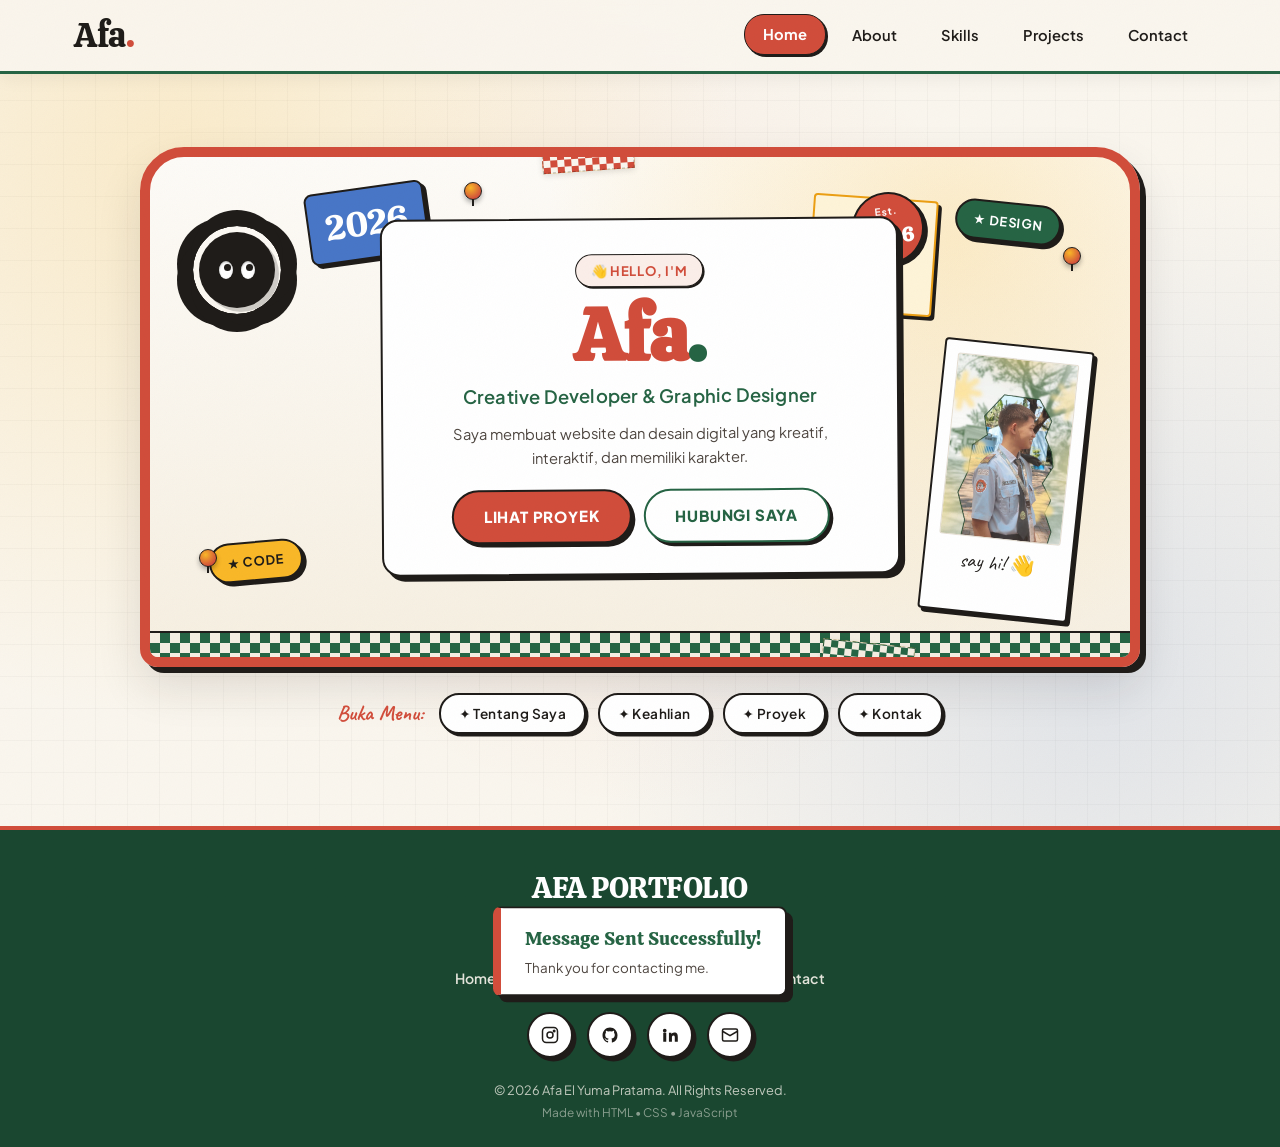
<file: index.html>
<!DOCTYPE html>
<html lang="id">
<head>
<meta charset="UTF-8">
<meta name="viewport" content="width=device-width, initial-scale=1.0">
<title>Afa Portfolio — Creative Developer & Graphic Designer</title>
<meta name="description" content="Portofolio personal Afa El Yuma Pratama — Web Developer & Graphic Designer">

<!-- Google Fonts: Calistoga (retro chunky display), Fraunces (warm curvy serif), Plus Jakarta Sans (clean friendly body), Gochi Hand & Caveat (handwritten) -->
<link rel="preconnect" href="https://fonts.googleapis.com">
<link rel="preconnect" href="https://fonts.gstatic.com" crossorigin>
<link href="https://fonts.googleapis.com/css2?family=Calistoga&family=Caveat:wght@600;700&family=Fraunces:opsz,wght@9..144,600;9..144,700;9..144,800&family=Gochi+Hand&family=Plus+Jakarta+Sans:wght@400;500;600;700;800&display=swap" rel="stylesheet">

<link rel="stylesheet" href="css/style.css?v=14">
</head>
<body>

<!-- ============================= -->
<!-- LOADING SCREEN                -->
<!-- ============================= -->
<div id="loading-screen" class="loading-screen" aria-hidden="true">
  <div class="loading-inner">
    <p class="loading-label">LOADING</p>
    <h1 class="loading-title">AFA<span>PORTFOLIO</span></h1>
    <div class="loading-bar-track">
      <div class="loading-bar-fill" id="loadingBarFill"></div>
    </div>
    <p class="loading-percent" id="loadingPercent">0%</p>
    <div class="loading-sticker loading-sticker--1">★</div>
    <div class="loading-sticker loading-sticker--2">✎</div>
    <div class="loading-sticker loading-sticker--3">✂</div>
  </div>
</div>

<!-- Grain overlay for whole page -->
<div class="grain-overlay" aria-hidden="true"></div>

<!-- ============================= -->
<!-- NAVBAR                        -->
<!-- ============================= -->
<header class="navbar" id="navbar">
  <div class="navbar-inner">
    <a href="#home" class="navbar-logo" data-tab="home" data-link>Afa<span>.</span></a>

    <nav class="navbar-menu" id="navbarMenu">
      <a href="#home" class="nav-link active" data-tab="home" data-link>Home</a>
      <a href="#about" class="nav-link" data-tab="about" data-link>About</a>
      <a href="#skills" class="nav-link" data-tab="skills" data-link>Skills</a>
      <a href="#projects" class="nav-link" data-tab="projects" data-link>Projects</a>
      <a href="#contact" class="nav-link" data-tab="contact" data-link>Contact</a>
    </nav>

    <button class="hamburger" id="hamburgerBtn" aria-label="Buka menu" aria-expanded="false">
      <span></span><span></span><span></span>
    </button>
  </div>
</header>

<main>

  <!-- ============================= -->
  <!-- HERO / DASHBOARD CORKBOARD    -->
  <!-- ============================= -->
  <section class="hero tab-section is-active" id="home">
    <div class="hero-board">

      <!-- decorative pins -->
      <span class="pin pin--1" aria-hidden="true"></span>
      <span class="pin pin--2" aria-hidden="true"></span>
      <span class="pin pin--3" aria-hidden="true"></span>

      <!-- floating decorative bits -->
      <div class="deco deco-year float-slow" aria-hidden="true">2026</div>
      <div class="deco deco-star deco-star--1 float-slow" aria-hidden="true">★ DESIGN</div>
      <div class="deco deco-star deco-star--2 float-slow" aria-hidden="true">★ CODE</div>
      <div class="deco deco-star deco-star--3 float-slow" aria-hidden="true">★ CREATIVE</div>

      <div class="sticky-note sticky-note--hero float-slow" aria-hidden="true">
        made with<br>coffee &amp;<br>curiosity
      </div>

      <div class="tape tape--hero-1" aria-hidden="true"></div>
      <div class="tape tape--hero-2" aria-hidden="true"></div>

      <div class="hero-badge" aria-hidden="true">
        <span>Est.</span>
        <strong>2026</strong>
      </div>

      <div class="hero-content">
        <span class="hero-tag">👋 Hello, I'm</span>
        <h1 class="hero-name">Afa<span>.</span></h1>
        <p class="hero-role">Creative Developer &amp; Graphic Designer</p>
        <p class="hero-desc">Saya membuat website dan desain digital yang kreatif, interaktif, dan memiliki karakter.</p>

        <div class="hero-buttons">
          <a href="#projects" class="btn btn-primary" data-tab="projects" data-link>LIHAT PROYEK</a>
          <a href="#contact" class="btn btn-outline" data-tab="contact" data-link>HUBUNGI SAYA</a>
        </div>
      </div>

      <div class="polaroid hero-polaroid float-slow" aria-hidden="true">
        <div class="polaroid-img">
          <img src="assets/images/profile.jpg" alt="Afa El Yuma Pratama">
        </div>
        <p class="polaroid-caption">say hi! 👋</p>
      </div>

      <!-- Flower cushion mascot inspired by the room photo -->
      <div class="flower-cushion float-slow" aria-hidden="true" title="Afa's Room Mascot">
        <div class="cushion-petals"></div>
        <div class="cushion-center">
          <span class="cushion-eye left"><span class="cushion-pupil"></span></span>
          <span class="cushion-eye right"><span class="cushion-pupil"></span></span>
        </div>
      </div>

      <!-- Checkered blanket trim inspired by the bed throw -->
      <div class="hero-board-trim" aria-hidden="true"></div>
    </div>

    <div class="hero-nav-pills" aria-label="Navigasi bagian">
      <span class="nav-pill-hint">Buka Menu:</span>
      <a href="#about" class="nav-pill" data-tab="about" data-link>✦ Tentang Saya</a>
      <a href="#skills" class="nav-pill" data-tab="skills" data-link>✦ Keahlian</a>
      <a href="#projects" class="nav-pill" data-tab="projects" data-link>✦ Proyek</a>
      <a href="#contact" class="nav-pill" data-tab="contact" data-link>✦ Kontak</a>
    </div>
  </section>

  <!-- ============================= -->
  <!-- ABOUT                          -->
  <!-- ============================= -->
  <section class="section about tab-section" id="about">
    <div class="section-inner about-layout">

      <div class="about-photo-wrap">
        <div class="polaroid about-polaroid float-tilt" style="--r:-3deg">
          <div class="polaroid-img">
            <img src="assets/images/profile.jpg" alt="Afa El Yuma Pratama">
          </div>
          <p class="polaroid-caption">Afa, at work ✎</p>
        </div>
        <div class="tape tape--checker-green tape--about" aria-hidden="true"></div>
        <div class="badge-circle float-reverse" style="--r:8deg" aria-hidden="true">STUDENT<br>DEV</div>

        <!-- Floating bedroom stickers -->
        <div class="deco-sticker deco-sticker--plant float-slow" style="--r:6deg" aria-hidden="true">🌱 GROWING</div>
        <div class="deco-sticker deco-sticker--camera float-reverse" style="--r:-5deg" aria-hidden="true">📷 CREATIVE</div>
      </div>

      <div class="about-card paper-card">
        <span class="pin pin--corner" aria-hidden="true"></span>
        <div class="card-deco-stamp float-slow" style="--r:10deg" aria-hidden="true">★ DEV STUDIO</div>
        <p class="eyebrow-handwritten">tentang saya</p>
        <h2 class="section-title">ABOUT ME</h2>

        <p class="about-text">Halo! Saya Afa El Yuma Pratama. Saya memiliki minat mendalam pada bidang UI/UX Design dan Front-End Development yang berbasis di Blitar, Indonesia.</p>
        <p class="about-text">Perjalanan saya berawal di SMKS Brantas Karangkates (RPL), tempat saya mempelajari bagaimana desain riset, visual playful, dan kode rapi dapat berpadu memecahkan masalah nyata bagi pengguna.</p>

        <ul class="id-card">
          <li><span class="id-label">Name</span><span class="id-value">Afa El Yuma Pratama</span></li>
          <li><span class="id-label">School</span><span class="id-value">SMKS Brantas Karangkates — RPL</span></li>
          <li><span class="id-label">Location</span><span class="id-value">Blitar, Jawa Timur, Indonesia</span></li>
          <li><span class="id-label">Focus</span><span class="id-value">UI/UX Design &amp; Front-End Developer</span></li>
        </ul>

        <div class="sticky-note sticky-note--about float-reverse" style="--r:3deg" aria-hidden="true">
          curious mind &amp;<br>pixel lover ✨
        </div>
      </div>
    </div>
  </section>

  <!-- ============================= -->
  <!-- SKILLS                         -->
  <!-- ============================= -->
  <section class="section skills tab-section" id="skills">
    <div class="section-inner">
      <div class="section-header-wrap">
        <div class="section-floating-pill pill--left float-slow" style="--r:-5deg" aria-hidden="true">⚡ ALWAYS LEARNING</div>
        <div class="section-floating-pill pill--right float-reverse" style="--r:4deg" aria-hidden="true">💡 PROBLEM SOLVER</div>
        <span class="floating-sparkle sparkle--1 float-slow" aria-hidden="true">✦</span>
        <span class="floating-sparkle sparkle--2 float-reverse" aria-hidden="true">★</span>

        <p class="eyebrow-handwritten center">keahlian</p>
        <h2 class="section-title center">MY SKILLS</h2>
      </div>

      <div class="skills-grid" id="skillsGrid">
        <!-- Skill cards injected/animated via CSS+JS, static markup below -->
        <div class="skill-card" data-percent="90">
          <div class="skill-top">
            <span class="skill-icon">&lt;/&gt;</span>
            <span class="skill-name">HTML</span>
          </div>
          <div class="skill-bar-track"><div class="skill-bar-fill"></div></div>
          <span class="skill-percent">90%</span>
        </div>

        <div class="skill-card" data-percent="85">
          <div class="skill-top">
            <span class="skill-icon">🎨</span>
            <span class="skill-name">CSS</span>
          </div>
          <div class="skill-bar-track"><div class="skill-bar-fill"></div></div>
          <span class="skill-percent">85%</span>
        </div>

        <div class="skill-card" data-percent="75">
          <div class="skill-top">
            <span class="skill-icon">JS</span>
            <span class="skill-name">JavaScript</span>
          </div>
          <div class="skill-bar-track"><div class="skill-bar-fill"></div></div>
          <span class="skill-percent">75%</span>
        </div>

        <div class="skill-card" data-percent="60">
          <div class="skill-top">
            <span class="skill-icon">🐘</span>
            <span class="skill-name">PHP</span>
          </div>
          <div class="skill-bar-track"><div class="skill-bar-fill"></div></div>
          <span class="skill-percent">60%</span>
        </div>

        <div class="skill-card" data-percent="65">
          <div class="skill-top">
            <span class="skill-icon">🗄</span>
            <span class="skill-name">MySQL</span>
          </div>
          <div class="skill-bar-track"><div class="skill-bar-fill"></div></div>
          <span class="skill-percent">65%</span>
        </div>

        <div class="skill-card" data-percent="80">
          <div class="skill-top">
            <span class="skill-icon">✎</span>
            <span class="skill-name">UI/UX Design</span>
          </div>
          <div class="skill-bar-track"><div class="skill-bar-fill"></div></div>
          <span class="skill-percent">80%</span>
        </div>

        <div class="skill-card" data-percent="82">
          <div class="skill-top">
            <span class="skill-icon">🖌</span>
            <span class="skill-name">Graphic Design</span>
          </div>
          <div class="skill-bar-track"><div class="skill-bar-fill"></div></div>
          <span class="skill-percent">82%</span>
        </div>

        <div class="skill-card" data-percent="88">
          <div class="skill-top">
            <span class="skill-icon">◈</span>
            <span class="skill-name">Figma</span>
          </div>
          <div class="skill-bar-track"><div class="skill-bar-fill"></div></div>
          <span class="skill-percent">88%</span>
        </div>

        <div class="skill-card" data-percent="75">
          <div class="skill-top">
            <span class="skill-icon">🐍</span>
            <span class="skill-name">Python</span>
          </div>
          <div class="skill-bar-track"><div class="skill-bar-fill"></div></div>
          <span class="skill-percent">75%</span>
        </div>

        <div class="skill-card skill-card--center" data-percent="80">
          <div class="skill-top">
            <span class="skill-icon">⚙️</span>
            <span class="skill-name">Odoo ERP</span>
          </div>
          <div class="skill-bar-track"><div class="skill-bar-fill"></div></div>
          <span class="skill-percent">80%</span>
        </div>
      </div>
    </div>
  </section>

  <!-- ============================= -->
  <!-- PROJECTS                       -->
  <!-- ============================= -->
  <section class="section projects tab-section" id="projects">
    <div class="section-inner">
      <div class="section-header-wrap">
        <div class="section-floating-pill pill--left float-reverse" style="--r:-4deg" aria-hidden="true">🎨 HANDCRAFTED</div>
        <div class="section-floating-pill pill--right float-slow" style="--r:5deg" aria-hidden="true">🚀 RECENT BUILDS</div>
        <span class="floating-sparkle sparkle--proj float-slow" aria-hidden="true">✦</span>

        <p class="eyebrow-handwritten center">karya</p>
        <h2 class="section-title center">MY PROJECTS</h2>
      </div>

      <div class="filter-bar" id="filterBar">
        <button class="filter-btn active" data-filter="all">ALL</button>
        <button class="filter-btn" data-filter="website">WEBSITE</button>
        <button class="filter-btn" data-filter="uiux">UI/UX DESIGN</button>
        <button class="filter-btn" data-filter="other">3D, PYTHON &amp; IOT</button>
      </div>

      <div class="projects-grid" id="projectsGrid">

        <!-- 01: Web Pengecekan Suhu -->
        <article class="project-card" data-category="website" style="--rot:-2deg">
          <div class="tape tape--checker-green tape--card" aria-hidden="true"></div>
          <div class="polaroid">
            <div class="polaroid-img">
              <img src="assets/images/web_suhu.png" alt="Tampilan Web Pengecekan Suhu Lab KIK">
            </div>
          </div>
          <span class="project-number">01</span>
          <h3 class="project-title">WEB PENGECEKAN SUHU</h3>
          <p class="project-desc">Aplikasi web pemantau suhu &amp; cuaca real-time wilayah Lab KIK berbasis Flask, Jinja2, dan Open-Meteo API.</p>
          <p class="project-tech">PYTHON • FLASK • JINJA2 • WEATHER API</p>
          <div class="project-actions">
            <a href="https://web-cuaca-steel.vercel.app/" target="_blank" rel="noopener noreferrer" class="btn-mini">LIVE DEMO</a>
            <a href="https://github.com/Afa-El" target="_blank" rel="noopener noreferrer" class="btn-mini btn-mini--outline">SOURCE CODE</a>
          </div>
        </article>

        <!-- 02: Website Kelas XI RPL 2 -->
        <article class="project-card" data-category="website" style="--rot:1.5deg">
          <div class="tape tape--blue tape--card" aria-hidden="true"></div>
          <div class="polaroid">
            <div class="polaroid-img">
              <img src="assets/images/PROJECT_1.png" alt="Tampilan Website Kelas XI RPL 2">
            </div>
          </div>
          <span class="project-number">02</span>
          <h3 class="project-title">WEBSITE KELAS XI RPL 2</h3>
          <p class="project-desc">Website kelas XI RPL 2 SMKS Brantas Karangkates. Turut merancang antarmuka UI/UX dan front-end web.</p>
          <p class="project-tech">HTML5 • CSS3 • JAVASCRIPT • VERCEL</p>
          <div class="project-actions">
            <a href="https://xirpl2smkbrantas-website.vercel.app/" target="_blank" rel="noopener noreferrer" class="btn-mini">VIEW PROJECT</a>
            <a href="https://github.com/Afa-El" target="_blank" rel="noopener noreferrer" class="btn-mini btn-mini--outline">GITHUB</a>
          </div>
        </article>

        <!-- 03: Project UI/UX Pre-PKL -->
        <article class="project-card" data-category="uiux" style="--rot:2deg">
          <div class="tape tape--yellow tape--card" aria-hidden="true"></div>
          <div class="polaroid">
            <div class="polaroid-img">
              <img src="assets/images/AI_UI.png" alt="Tampilan Project UI/UX Pre-PKL Figma">
            </div>
          </div>
          <span class="project-number">03</span>
          <h3 class="project-title">PROJECT UI/UX PRE-PKL</h3>
          <p class="project-desc">Desain UI/UX komprehensif yang dirancang dan dipresentasikan sebagai persiapan sebelum penugasan PKL.</p>
          <p class="project-tech">FIGMA • PROTOTYPING • DESIGN SYSTEM</p>
          <div class="project-actions">
            <a href="https://www.figma.com/design/8IazqlsDnOcRteFcBglRqT/PROJECT-UI-UX?t=pJy4PAOZPO9BKjFK-1" target="_blank" rel="noopener noreferrer" class="btn-mini">OPEN FIGMA</a>
            <a href="https://www.figma.com/design/8IazqlsDnOcRteFcBglRqT/PROJECT-UI-UX?t=pJy4PAOZPO9BKjFK-1" target="_blank" rel="noopener noreferrer" class="btn-mini btn-mini--outline">PRESENTASI</a>
          </div>
        </article>

        <!-- 04: Tugas Interactive Prototype -->
        <article class="project-card" data-category="uiux" style="--rot:-2.5deg">
          <div class="tape tape--checker-green tape--card" aria-hidden="true"></div>
          <div class="polaroid">
            <div class="polaroid-img">
              <img src="assets/images/PROJECT_FIGMA.png" alt="Tampilan Tugas UI/UX Prototype Figma">
            </div>
          </div>
          <span class="project-number">04</span>
          <h3 class="project-title">TUGAS UI/UX PROTOTYPE</h3>
          <p class="project-desc">Prototipe interaktif tugas sekolah di Figma dengan komponen interaktif dan navigasi antar halaman yang mulus.</p>
          <p class="project-tech">FIGMA • INTERACTIVE PROTOTYPE • FLOW</p>
          <div class="project-actions">
            <a href="https://www.figma.com/proto/3K1UpUhY2nVhAehMWdPL4P/tgs?node-id=397-274&starting-point-node-id=397%3A274&t=404na8S03o3cEo30-1" target="_blank" rel="noopener noreferrer" class="btn-mini">PLAY PROTO</a>
            <a href="https://www.figma.com/proto/3K1UpUhY2nVhAehMWdPL4P/tgs?node-id=397-274&starting-point-node-id=397%3A274&t=404na8S03o3cEo30-1" target="_blank" rel="noopener noreferrer" class="btn-mini btn-mini--outline">INTERACTIVE</a>
          </div>
        </article>

        <!-- 05: Landing Page Janji Jiwa -->
        <article class="project-card" data-category="website" style="--rot:1.2deg">
          <div class="tape tape--checker-terracotta tape--card" aria-hidden="true"></div>
          <div class="polaroid">
            <div class="polaroid-img">
              <img src="assets/images/PROJECT_WEB.png" alt="Tampilan Landing Page Janji Jiwa">
            </div>
          </div>
          <span class="project-number">05</span>
          <h3 class="project-title">LANDING PAGE JANJI JIWA</h3>
          <p class="project-desc">Recreate website landing page brand Janji Jiwa (kopi &amp; toast) dengan katalog produk dan tata letak responsif.</p>
          <p class="project-tech">HTML5 • CSS3 • RESPONSIVE DESIGN</p>
          <div class="project-actions">
            <a href="https://drive.google.com/drive/folders/1UotAsUUCON7D76E6SZh5DGiDKKAi0ER7?usp=sharing" target="_blank" rel="noopener noreferrer" class="btn-mini">DRIVE FILE</a>
            <a href="https://github.com/Afa-El" target="_blank" rel="noopener noreferrer" class="btn-mini btn-mini--outline">SOURCE CODE</a>
          </div>
        </article>

        <!-- 06: Simulasi Lampu Lalu Lintas -->
        <article class="project-card" data-category="other" style="--rot:-1.8deg">
          <div class="tape tape--blue tape--card" aria-hidden="true"></div>
          <div class="polaroid">
            <div class="polaroid-img">
              <img src="assets/images/SIMULASI_LAMPU_LALULINTAS.png" alt="Simulasi Lampu Lalu Lintas Tinkercad">
            </div>
          </div>
          <span class="project-number">06</span>
          <h3 class="project-title">SIMULASI LAMPU LALULINTAS</h3>
          <p class="project-desc">Simulasi rangkaian elektronika dan logika lampu lalu lintas interaktif berbasis Tinkercad Circuits.</p>
          <p class="project-tech">TINKERCAD • CIRCUITS • LOGIKA DASAR</p>
          <div class="project-actions">
            <a href="https://drive.google.com/file/d/1v_L4St__xMli90VkKi5orHCdcDmnjLNb/view?usp=sharing" target="_blank" rel="noopener noreferrer" class="btn-mini">VIEW DEMO</a>
            <a href="https://github.com/Afa-El" target="_blank" rel="noopener noreferrer" class="btn-mini btn-mini--outline">DETAIL</a>
          </div>
        </article>

        <!-- 07: Python PBO & Utility -->
        <article class="project-card" data-category="other" style="--rot:1.8deg">
          <div class="tape tape--yellow tape--card" aria-hidden="true"></div>
          <div class="polaroid">
            <div class="polaroid-img">
              <img src="assets/images/PROJECT_PYTHON.png" alt="Tampilan Proyek Python dan GUI">
            </div>
          </div>
          <span class="project-number">07</span>
          <h3 class="project-title">PYTHON PBO &amp; UTILITY</h3>
          <p class="project-desc">Kumpulan proyek mandiri dan tugas sekolah mencakup konsep OOP/PBO, algoritma konversi suhu, dan GUI Tkinter.</p>
          <p class="project-tech">PYTHON • TKINTER • OOP • ALGORITMA</p>
          <div class="project-actions">
            <a href="https://drive.google.com/drive/folders/1DrGqc6W1G5ZQpM9swlkK9OjUVZZWv8W6?usp=sharing" target="_blank" rel="noopener noreferrer" class="btn-mini">DRIVE FILE</a>
            <a href="https://github.com/Afa-El" target="_blank" rel="noopener noreferrer" class="btn-mini btn-mini--outline">SCRIPTS</a>
          </div>
        </article>

        <!-- 08: Desain 3D Mini Chick -->
        <article class="project-card" data-category="other" style="--rot:-1.8deg">
          <div class="tape tape--checker-terracotta tape--card" aria-hidden="true"></div>
          <div class="polaroid">
            <div class="polaroid-img">
              <img src="assets/images/PROJECT_3D.png" alt="Desain 3D Mini Chick Tinkercad STL">
            </div>
          </div>
          <span class="project-number">08</span>
          <h3 class="project-title">3D MODEL — MINI CHICK</h3>
          <p class="project-desc">Karakter 3D kustom "Mini Chick" berspeks dan jubah yang didesain interaktif dengan Tinkercad 3D Design, siap untuk 3D print (format STL).</p>
          <p class="project-tech">TINKERCAD • 3D MODELING • STL FORMAT</p>
          <div class="project-actions">
            <a href="3D%20RANNDOM.stl" download="3D_RANNDOM_MINI_CHICK.stl" class="btn-mini">DOWNLOAD STL</a>
            <a href="assets/images/PROJECT_3D.png" target="_blank" rel="noopener noreferrer" class="btn-mini btn-mini--outline">VIEW PREVIEW</a>
          </div>
        </article>



      </div>
    </div>
  </section>

  <!-- ============================= -->
  <!-- CONTACT                        -->
  <!-- ============================= -->
  <section class="section contact tab-section" id="contact">
    <div class="section-inner contact-layout">

      <div class="contact-intro">
        <div class="pill--contact float-reverse" style="--r:-4deg" aria-hidden="true">✉ INBOX OPEN</div>
        <p class="eyebrow-handwritten">mari terhubung</p>
        <h2 class="section-title">LET'S WORK<br>TOGETHER</h2>
        <p class="about-text">Punya ide atau project? Mari kita buat sesuatu yang keren bersama.</p>

        <div class="sticky-note sticky-note--contact float-slow" style="--r:4deg" aria-hidden="true">
          ☕ Coffee chat?<br>Let's make something amazing together!
        </div>

        <div class="social-stickers">
          <a href="https://www.instagram.com/afaaaa5689?igsh=MTR6ZzRmYmQwOHM5cA==" target="_blank" rel="noopener noreferrer" class="social-sticker" data-social="instagram" aria-label="Instagram">
            <svg viewBox="0 0 24 24" width="20" height="20" fill="none" stroke="currentColor" stroke-width="2"><rect x="2" y="2" width="20" height="20" rx="5"/><circle cx="12" cy="12" r="4"/><circle cx="17.5" cy="6.5" r="1"/></svg>
          </a>
          <a href="https://github.com/Afa-El" target="_blank" rel="noopener noreferrer" class="social-sticker" data-social="github" aria-label="GitHub">
            <svg viewBox="0 0 24 24" width="20" height="20" fill="currentColor"><path d="M12 2C6.48 2 2 6.58 2 12.25c0 4.53 2.87 8.37 6.84 9.73.5.1.68-.22.68-.49 0-.24-.01-.87-.01-1.71-2.78.62-3.37-1.37-3.37-1.37-.45-1.18-1.11-1.5-1.11-1.5-.91-.64.07-.63.07-.63 1 .07 1.53 1.05 1.53 1.05.89 1.57 2.34 1.12 2.91.85.09-.66.35-1.12.63-1.38-2.22-.26-4.56-1.14-4.56-5.06 0-1.12.39-2.03 1.03-2.75-.1-.26-.45-1.31.1-2.72 0 0 .84-.28 2.75 1.05a9.36 9.36 0 0 1 5 0c1.91-1.33 2.75-1.05 2.75-1.05.55 1.41.2 2.46.1 2.72.64.72 1.03 1.63 1.03 2.75 0 3.93-2.34 4.79-4.57 5.05.36.32.68.94.68 1.9 0 1.37-.01 2.47-.01 2.81 0 .27.18.6.69.49A10.26 10.26 0 0 0 22 12.25C22 6.58 17.52 2 12 2Z"/></svg>
          </a>
          <a href="https://www.linkedin.com/in/afa-el-yuma-pratama-a98858384" target="_blank" rel="noopener noreferrer" class="social-sticker" data-social="linkedin" aria-label="LinkedIn">
            <svg viewBox="0 0 24 24" width="20" height="20" fill="currentColor"><path d="M4.98 3.5a2.5 2.5 0 1 1 0 5 2.5 2.5 0 0 1 0-5ZM3 9h4v12H3V9Zm7 0h3.8v1.7h.05c.53-.95 1.83-1.95 3.77-1.95 4.03 0 4.78 2.6 4.78 6V21h-4v-5.3c0-1.27-.02-2.9-1.77-2.9-1.78 0-2.05 1.37-2.05 2.8V21h-4V9Z"/></svg>
          </a>
          <a href="mailto:afaelyumapratama.rpl2@gmail.com" class="social-sticker" data-social="email" aria-label="Email">
            <svg viewBox="0 0 24 24" width="20" height="20" fill="none" stroke="currentColor" stroke-width="2"><rect x="2" y="4" width="20" height="16" rx="2"/><path d="m2 7 10 6 10-6"/></svg>
          </a>
        </div>
      </div>

      <div class="contact-form-wrap paper-card">
        <span class="pin pin--corner" aria-hidden="true"></span>
        <div class="form-stamp float-slow" style="--r:7deg" aria-hidden="true">📬 QUICK REPLY</div>
        <form id="contactForm" class="contact-form" novalidate>
          <div class="form-group">
            <label for="fieldName">Nama</label>
            <input type="text" id="fieldName" name="name" placeholder="Nama kamu">
            <span class="form-error" id="errName"></span>
          </div>
          <div class="form-group">
            <label for="fieldEmail">Email</label>
            <input type="email" id="fieldEmail" name="email" placeholder="kamu@email.com">
            <span class="form-error" id="errEmail"></span>
          </div>
          <div class="form-group">
            <label for="fieldSubject">Subject</label>
            <input type="text" id="fieldSubject" name="subject" placeholder="Topik pesan">
            <span class="form-error" id="errSubject"></span>
          </div>
          <div class="form-group">
            <label for="fieldMessage">Pesan</label>
            <textarea id="fieldMessage" name="message" rows="4" placeholder="Tulis pesanmu di sini..."></textarea>
            <span class="form-error" id="errMessage"></span>
          </div>
          <button type="submit" class="btn btn-primary btn-full">SEND MESSAGE</button>
        </form>
      </div>
    </div>
  </section>

</main>

<!-- ============================= -->
<!-- FOOTER                         -->
<!-- ============================= -->
<footer class="footer">
  <div class="footer-inner">
    <a href="#home" class="footer-logo" data-tab="home" data-link>AFA PORTFOLIO</a>
    <p class="footer-tagline">Creative Developer &amp; Designer</p>

    <nav class="footer-nav" aria-label="Navigasi cepat footer">
      <a href="#home" data-tab="home" data-link>Home</a>
      <span>•</span>
      <a href="#about" data-tab="about" data-link>About</a>
      <span>•</span>
      <a href="#skills" data-tab="skills" data-link>Skills</a>
      <span>•</span>
      <a href="#projects" data-tab="projects" data-link>Projects</a>
      <span>•</span>
      <a href="#contact" data-tab="contact" data-link>Contact</a>
    </nav>

    <div class="social-stickers social-stickers--footer">
      <a href="https://www.instagram.com/afaaaa5689?igsh=MTR6ZzRmYmQwOHM5cA==" target="_blank" rel="noopener noreferrer" class="social-sticker" aria-label="Instagram">
        <svg viewBox="0 0 24 24" width="18" height="18" fill="none" stroke="currentColor" stroke-width="2"><rect x="2" y="2" width="20" height="20" rx="5"/><circle cx="12" cy="12" r="4"/><circle cx="17.5" cy="6.5" r="1"/></svg>
      </a>
      <a href="https://github.com/Afa-El" target="_blank" rel="noopener noreferrer" class="social-sticker" aria-label="GitHub">
        <svg viewBox="0 0 24 24" width="18" height="18" fill="currentColor"><path d="M12 2C6.48 2 2 6.58 2 12.25c0 4.53 2.87 8.37 6.84 9.73.5.1.68-.22.68-.49 0-.24-.01-.87-.01-1.71-2.78.62-3.37-1.37-3.37-1.37-.45-1.18-1.11-1.5-1.11-1.5-.91-.64.07-.63.07-.63 1 .07 1.53 1.05 1.53 1.05.89 1.57 2.34 1.12 2.91.85.09-.66.35-1.12.63-1.38-2.22-.26-4.56-1.14-4.56-5.06 0-1.12.39-2.03 1.03-2.75-.1-.26-.45-1.31.1-2.72 0 0 .84-.28 2.75 1.05a9.36 9.36 0 0 1 5 0c1.91-1.33 2.75-1.05 2.75-1.05.55 1.41.2 2.46.1 2.72.64.72 1.03 1.63 1.03 2.75 0 3.93-2.34 4.79-4.57 5.05.36.32.68.94.68 1.9 0 1.37-.01 2.47-.01 2.81 0 .27.18.6.69.49A10.26 10.26 0 0 0 22 12.25C22 6.58 17.52 2 12 2Z"/></svg>
      </a>
      <a href="https://www.linkedin.com/in/afa-el-yuma-pratama-a98858384" target="_blank" rel="noopener noreferrer" class="social-sticker" aria-label="LinkedIn">
        <svg viewBox="0 0 24 24" width="18" height="18" fill="currentColor"><path d="M4.98 3.5a2.5 2.5 0 1 1 0 5 2.5 2.5 0 0 1 0-5ZM3 9h4v12H3V9Zm7 0h3.8v1.7h.05c.53-.95 1.83-1.95 3.77-1.95 4.03 0 4.78 2.6 4.78 6V21h-4v-5.3c0-1.27-.02-2.9-1.77-2.9-1.78 0-2.05 1.37-2.05 2.8V21h-4V9Z"/></svg>
      </a>
      <a href="mailto:afaelyumapratama.rpl2@gmail.com" class="social-sticker" aria-label="Email">
        <svg viewBox="0 0 24 24" width="18" height="18" fill="none" stroke="currentColor" stroke-width="2"><rect x="2" y="4" width="20" height="16" rx="2"/><path d="m2 7 10 6 10-6"/></svg>
      </a>
    </div>

    <p class="footer-copy">© 2026 Afa El Yuma Pratama. All Rights Reserved.</p>
    <p class="footer-made">Made with HTML • CSS • JavaScript</p>
  </div>
</footer>

<!-- Toast notification -->
<div class="toast" id="toast" role="status" aria-live="polite">
  <p class="toast-title">Message Sent Successfully!</p>
  <p class="toast-sub">Thank you for contacting me.</p>
</div>

<!-- Back to top -->
<button class="back-to-top" id="backToTop" aria-label="Kembali ke atas">↑</button>

<script src="js/script.js"></script>
</body>
</html>
</file>
<file: css/style.css>
/* ==========================================================================
   AFA PORTFOLIO — style.css
   Konsep & Color Grading: Cozy Eclectic Bedroom & Retro Studio Aesthetic
   Terinspirasi dari foto kamar bernuansa Danish Pastel & Mid-Century Pop:
   - Terracotta / Burnt Orange Red (Headboard lengkung, bantal, karpet catur terakota)
   - Forest / Vintage Leather Green (Sofa retro hijau, lemari laci, selimut catur hijau)
   - Cornflower / Periwinkle Blue (Seprai kasur & poster pemandangan laut)
   - Butter / Sunlight Yellow (Lampu tidur hangat, sandal, peti meja samping)
   - Warm Cream / Oatmilk Walls (Dinding krem lembut terpapar sinar matahari)
   - Deep Charcoal Ink (Bantal bunga hitam bermata kartun & aksen garis pop art)
   ========================================================================== */

/* --------------------------------------------------------------------------
   1. CSS VARIABLES / DESIGN TOKENS
   -------------------------------------------------------------------------- */
:root {
  /* Bedroom Color Palette */
  --room-bg:              #faf6ee;   /* Dinding kamar krem hangat */
  --room-bg-subtle:       #f3ece0;   /* Krem aksen / kardus oatmilk */
  --room-terracotta:      #d14d3b;   /* Headboard lengkung terakota */
  --room-terracotta-dark: #b83d2c;
  --room-terracotta-soft: #fbeee9;
  --room-green:           #266444;   /* Sofa kulit hijau retro & selimut catur */
  --room-green-dark:      #1a4730;
  --room-green-soft:      #e3eee7;
  --room-blue:            #4876c7;   /* Seprai kasur biru & poster laut */
  --room-blue-dark:       #365ea5;
  --room-blue-soft:       #e5edfb;
  --room-yellow:          #f9b828;   /* Lampu tidur, peti kuning, sandal */
  --room-yellow-warm:     #eb9f14;
  --room-yellow-soft:     #fef4d8;
  --room-charcoal:        #1f1c19;   /* Bantal bunga hitam bermata & garis pop */
  --room-charcoal-soft:   #4e4640;
  --room-white:           #ffffff;   /* Rak putih, kertas polaroid, seprai putih */

  /* Semantic Variables (mapped to room palette) */
  --green-deep:           var(--room-bg);
  --green-deeper:         var(--room-green-dark);
  --cork:                 var(--room-bg-subtle);
  --cork-dark:            var(--room-charcoal);
  --cork-line:            rgba(31, 28, 25, 0.18);
  --navy:                 var(--room-green);
  --navy-deep:            var(--room-green-dark);
  --yellow:               var(--room-yellow);
  --yellow-deep:          var(--room-yellow-warm);
  --paper:                var(--room-white);
  --paper-dark:           var(--room-bg-subtle);
  --white:                var(--room-white);
  --accent-red:           var(--room-terracotta);
  --accent-orange:        var(--room-yellow-warm);
  --accent-blue:          var(--room-blue);
  --ink:                  var(--room-charcoal);
  --ink-soft:             var(--room-charcoal-soft);

  /* Checkerboard Patterns (Catur) */
  --checker-green:        repeating-conic-gradient(#266444 0% 25%, #f4eee2 0% 50%);
  --checker-terracotta:   repeating-conic-gradient(#d14d3b 0% 25%, #faf6ee 0% 50%);
  --checker-yellow:       repeating-conic-gradient(#f9b828 0% 25%, #ffffff 0% 50%);

  /* Typography */
  --font-display:         'Calistoga', 'Fraunces', serif;
  --font-serif:           'Fraunces', Georgia, serif;
  --font-body:            'Plus Jakarta Sans', system-ui, -apple-system, sans-serif;
  --font-hand:            'Caveat', 'Gochi Hand', cursive;

  /* Layout & Retro Box Shadows */
  --max-width:            1180px;
  --radius-paper:         14px;
  --radius-pill:          30px;
  --radius-arch:          44px 44px 18px 18px;
  --shadow-retro:         3.5px 3.5px 0px var(--room-charcoal);
  --shadow-retro-lg:      6px 6px 0px var(--room-charcoal);
  --shadow-soft:          0 10px 24px rgba(31, 28, 25, 0.07);
  --shadow-lift:          0 16px 36px rgba(31, 28, 25, 0.12);

  --nav-height:           74px;
}

/* --------------------------------------------------------------------------
   2. RESET & BASE
   -------------------------------------------------------------------------- */
*, *::before, *::after{ box-sizing: border-box; }
html{ scroll-behavior: smooth; }
body, h1, h2, h3, p, ul, li, figure, form, input, textarea, button{ margin: 0; padding: 0; }
ul{ list-style: none; }
a{ text-decoration: none; color: inherit; }
button{ font: inherit; cursor: pointer; border: none; background: none; }
input, textarea{ font: inherit; }
img{ max-width: 100%; display: block; }

body{
  font-family: var(--font-body);
  color: var(--room-charcoal);
  background-color: var(--room-bg);
  overflow-x: hidden;
  -webkit-tap-highlight-color: transparent;
  line-height: 1.6;
  /* Ambient sunlit room atmosphere with soft warm glowing spots & subtle artistic grid */
  background-image:
    radial-gradient(circle at 14% 18%, rgba(249, 184, 40, 0.18) 0%, transparent 42%),
    radial-gradient(circle at 86% 75%, rgba(72, 118, 199, 0.14) 0%, transparent 40%),
    radial-gradient(circle at 50% 45%, rgba(209, 77, 59, 0.08) 0%, transparent 50%),
    repeating-linear-gradient(0deg, transparent, transparent 31px, rgba(31, 28, 25, 0.03) 31px, rgba(31, 28, 25, 0.03) 32px),
    repeating-linear-gradient(90deg, transparent, transparent 31px, rgba(31, 28, 25, 0.03) 29px, rgba(31, 28, 25, 0.03) 32px);
  background-attachment: fixed;
}

/* Subtle grain / noise overlay for vintage photo feel */
.grain-overlay{
  position: fixed;
  inset: 0;
  pointer-events: none;
  z-index: 999;
  opacity: 0.035;
  mix-blend-mode: multiply;
  background-image: url("data:image/svg+xml,%3Csvg xmlns='http://www.w3.org/2000/svg' width='120' height='120'%3E%3Cfilter id='n'%3E%3CfeTurbulence type='fractalNoise' baseFrequency='0.9' numOctaves='2' stitchTiles='stitch'/%3E%3C/filter%3E%3Crect width='100%25' height='100%25' filter='url(%23n)'/%3E%3C/svg%3E");
}

/* Accessibility focus ring */
a:focus-visible, button:focus-visible, input:focus-visible, textarea:focus-visible{
  outline: 3px solid var(--room-terracotta);
  outline-offset: 2px;
}

@media (prefers-reduced-motion: reduce){
  *{ animation-duration: 0.001ms !important; animation-iteration-count: 1 !important; transition-duration: 0.001ms !important; scroll-behavior: auto !important; }
}

/* --------------------------------------------------------------------------
   3. UTILITIES & TYPOGRAPHY
   -------------------------------------------------------------------------- */
.section-inner{
  max-width: var(--max-width);
  margin: 0 auto;
  padding: 0 24px;
}
.section{
  position: relative;
  padding: calc(var(--nav-height) + 36px) 0 70px;
  min-height: calc(100vh - var(--nav-height));
}

.section-title{
  font-family: var(--font-display);
  font-size: clamp(2.3rem, 5vw, 3.5rem);
  letter-spacing: -0.5px;
  color: var(--room-green);
  line-height: 1.1;
  margin-bottom: 18px;
}
.section-title.center{ text-align: center; }

.eyebrow-handwritten{
  font-family: var(--font-hand);
  font-size: 1.85rem;
  color: var(--room-terracotta);
  font-weight: 700;
  margin-bottom: 2px;
}
.eyebrow-handwritten.center{ text-align: center; }

.float-slow{ animation: floatY 5.2s ease-in-out infinite; }
.float-reverse{ animation: floatYReverse 5.8s ease-in-out infinite; }
.float-tilt{ animation: floatTilt 4.5s ease-in-out infinite; }
.float-wiggle{ animation: floatWiggle 3.8s ease-in-out infinite; }

@keyframes floatY{
  0%, 100%{ transform: translateY(0) rotate(var(--r, 0deg)); }
  50%{ transform: translateY(-9px) rotate(calc(var(--r, 0deg) + 1.5deg)); }
}
@keyframes floatYReverse{
  0%, 100%{ transform: translateY(0) rotate(var(--r, 0deg)); }
  50%{ transform: translateY(8px) rotate(calc(var(--r, 0deg) - 1.5deg)); }
}
@keyframes floatTilt{
  0%, 100%{ transform: rotate(var(--r, 0deg)); }
  50%{ transform: rotate(calc(var(--r, 0deg) + 4deg)) translateY(-4px); }
}
@keyframes floatWiggle{
  0%, 100%{ transform: translateY(0) rotate(var(--r, 0deg)); }
  25%{ transform: translateY(-5px) rotate(calc(var(--r, 0deg) - 2.5deg)); }
  75%{ transform: translateY(5px) rotate(calc(var(--r, 0deg) + 2.5deg)); }
}
@keyframes sparkleTwinkle{
  0%, 100%{
    transform: scale(1) rotate(0deg);
    opacity: 0.85;
  }
  50%{
    transform: scale(1.35) rotate(18deg);
    opacity: 1;
    filter: drop-shadow(0 0 8px rgba(249, 184, 40, 0.75));
  }
}

/* Tab Sections (Navbar-driven views) */
.tab-section{
  display: none !important;
  opacity: 0;
}
.tab-section.is-active{
  display: block !important;
  animation: tabSectionEnter 0.4s cubic-bezier(0.16, 1, 0.3, 1) forwards;
}
.hero.tab-section.is-active{
  display: flex !important;
}
@keyframes tabSectionEnter{
  0%{
    opacity: 0;
    transform: translateY(16px);
  }
  100%{
    opacity: 1;
    transform: translateY(0);
  }
}

/* Generic Washi Tape Strips */
.tape{
  position: absolute;
  width: 92px;
  height: 28px;
  background: rgba(249, 184, 40, 0.7);
  border: 1px dashed rgba(31, 28, 25, 0.3);
  box-shadow: 0 2px 6px rgba(0,0,0,0.12);
  z-index: 5;
}
.tape--checker-green{
  background-image: var(--checker-green);
  background-size: 14px 14px;
  border: 1.5px dashed var(--room-charcoal);
}
.tape--checker-terracotta{
  background-image: var(--checker-terracotta);
  background-size: 14px 14px;
  border: 1.5px dashed var(--room-charcoal);
}
.tape--blue{
  background: rgba(72, 118, 199, 0.85);
  border: 1px solid rgba(255,255,255,0.4);
}
.tape--yellow{
  background: rgba(249, 184, 40, 0.85);
  border: 1px dashed var(--room-charcoal);
}
.tape--card{
  top: -12px;
  left: 50%;
  transform: translateX(-50%) rotate(1deg);
  width: 80px;
  height: 24px;
}

/* Push-pins */
.pin{
  position: absolute;
  width: 18px;
  height: 18px;
  border-radius: 50%;
  background: radial-gradient(circle at 35% 30%, var(--room-yellow), var(--room-terracotta) 75%);
  border: 1px solid var(--room-charcoal);
  box-shadow: 0 3px 5px rgba(0,0,0,0.3);
  z-index: 6;
}
.pin::after{
  content: '';
  position: absolute;
  left: 50%; top: 100%;
  width: 2px; height: 7px;
  background: var(--room-charcoal);
  transform: translateX(-50%);
}

/* Paper Card Base */
.paper-card{
  position: relative;
  background: var(--white);
  border: 2.5px solid var(--room-charcoal);
  border-radius: var(--radius-paper);
  box-shadow: var(--shadow-retro-lg);
  padding: 40px;
}
.pin--corner{ top: -10px; left: 50%; transform: translateX(-50%); }

/* Buttons */
.btn{
  display: inline-flex;
  align-items: center;
  justify-content: center;
  font-family: var(--font-body);
  font-weight: 800;
  font-size: 0.95rem;
  letter-spacing: 0.8px;
  text-transform: uppercase;
  padding: 13px 30px;
  border-radius: 40px;
  border: 2px solid var(--room-charcoal);
  box-shadow: var(--shadow-retro);
  transition: transform 0.2s ease, box-shadow 0.2s ease, background 0.2s ease, color 0.2s ease;
  cursor: pointer;
}
.btn-primary{
  background: var(--room-terracotta);
  color: var(--white);
}
.btn-primary:hover{
  background: var(--room-terracotta-dark);
  transform: translate(-2px, -2px);
  box-shadow: 6px 6px 0px var(--room-charcoal);
}
.btn-outline{
  background: var(--white);
  color: var(--room-green);
  border-color: var(--room-green);
}
.btn-outline:hover{
  background: var(--room-green);
  color: var(--white);
  transform: translate(-2px, -2px);
  box-shadow: 6px 6px 0px var(--room-charcoal);
}
.btn-full{ width: 100%; text-align: center; }

.btn-mini{
  font-family: var(--font-body);
  font-weight: 600;
  font-size: 0.78rem;
  letter-spacing: 0.4px;
  padding: 8px 16px;
  border-radius: 20px;
  background: var(--room-green);
  color: var(--white);
  border: 1.5px solid var(--room-charcoal);
  box-shadow: 2px 2px 0px var(--room-charcoal);
  transition: transform 0.15s ease, background 0.15s ease, box-shadow 0.15s ease;
}
.btn-mini:hover{
  background: var(--room-green-dark);
  transform: translate(-1px, -1px);
  box-shadow: 3.5px 3.5px 0px var(--room-charcoal);
}
.btn-mini--outline{
  background: var(--white);
  border: 1.5px solid var(--room-charcoal);
  color: var(--room-charcoal);
}
.btn-mini--outline:hover{
  background: var(--room-blue);
  color: var(--white);
}

/* Polaroid Component */
.polaroid{
  background: var(--white);
  padding: 12px 12px 34px;
  border: 2px solid var(--room-charcoal);
  box-shadow: var(--shadow-retro);
  width: 100%;
  border-radius: 4px;
}
.polaroid-img{
  width: 100%;
  background: var(--room-bg-subtle);
  overflow: hidden;
  border: 1px solid rgba(0,0,0,0.06);
  border-radius: 3px;
}
.polaroid-img img{
  width: 100%;
  height: auto;
  display: block;
  object-fit: contain;
  transition: transform 0.35s ease;
}
.project-card:hover .polaroid-img img,
.about-polaroid:hover .polaroid-img img,
.hero-polaroid:hover .polaroid-img img{
  transform: scale(1.04);
}
.polaroid-img--placeholder{
  width: 100%;
  aspect-ratio: 4 / 3;
  display: flex;
  align-items: center;
  justify-content: center;
  font-family: var(--font-display);
  font-size: 1.15rem;
  letter-spacing: 1px;
  color: var(--room-charcoal-soft);
  background:
    repeating-linear-gradient(45deg, rgba(31,28,25,0.03) 0 10px, transparent 10px 20px),
    var(--room-bg-subtle);
}
.polaroid-caption{
  font-family: var(--font-hand);
  font-size: 1.25rem;
  text-align: center;
  color: var(--room-charcoal);
  margin-top: 8px;
}

/* --------------------------------------------------------------------------
   4. LOADING SCREEN (Cozy room aesthetic)
   -------------------------------------------------------------------------- */
.loading-screen{
  position: fixed;
  inset: 0;
  z-index: 2000;
  background: var(--room-bg);
  display: flex;
  align-items: center;
  justify-content: center;
  transition: opacity 0.5s ease, visibility 0.5s ease;
}
.loading-screen.is-hidden{
  opacity: 0;
  visibility: hidden;
  pointer-events: none;
}
.loading-inner{
  position: relative;
  text-align: center;
  padding: 40px;
  background: var(--white);
  border: 3px solid var(--room-charcoal);
  border-radius: 20px;
  box-shadow: var(--shadow-retro-lg);
  max-width: 90vw;
}
.loading-label{
  font-family: var(--font-body);
  letter-spacing: 5px;
  font-size: 0.85rem;
  font-weight: 700;
  color: var(--room-terracotta);
  margin-bottom: 6px;
}
.loading-title{
  font-family: var(--font-display);
  font-size: clamp(2.8rem, 8vw, 4.6rem);
  letter-spacing: -1px;
  color: var(--room-green);
  line-height: 0.95;
}
.loading-title span{
  display: block;
  font-family: var(--font-body);
  font-weight: 800;
  font-size: 0.32em;
  letter-spacing: 4px;
  text-transform: uppercase;
  color: var(--room-terracotta);
  margin-top: 8px;
}
.loading-bar-track{
  width: min(320px, 70vw);
  height: 16px;
  margin: 26px auto 10px;
  background: var(--room-bg-subtle);
  border: 2px solid var(--room-charcoal);
  border-radius: 12px;
  overflow: hidden;
  box-shadow: inset 0 2px 4px rgba(0,0,0,0.08);
}
.loading-bar-fill{
  height: 100%;
  width: 0%;
  background: linear-gradient(90deg, var(--room-terracotta), var(--room-yellow), var(--room-green));
  transition: width 0.15s ease-out;
}
.loading-percent{
  font-family: var(--font-display);
  font-size: 1.3rem;
  color: var(--room-charcoal);
  letter-spacing: 1px;
}
.loading-sticker{
  position: absolute;
  font-family: var(--font-hand);
  font-size: 2rem;
  color: var(--room-yellow-warm);
  opacity: 0.9;
}
.loading-sticker--1{ top: -20px; left: -25px; color: var(--room-blue); }
.loading-sticker--2{ bottom: -20px; right: -25px; color: var(--room-terracotta); }
.loading-sticker--3{ top: 50%; left: -50px; color: var(--room-green); }

/* --------------------------------------------------------------------------
   5. NAVBAR
   -------------------------------------------------------------------------- */
.navbar{
  position: fixed;
  top: 0; left: 0; right: 0;
  z-index: 500;
  height: var(--nav-height);
  display: flex;
  align-items: center;
  background: rgba(250, 246, 238, 0.92);
  backdrop-filter: blur(14px);
  -webkit-backdrop-filter: blur(14px);
  border-bottom: 3.5px solid var(--room-green);
  box-shadow: 0 4px 18px rgba(31, 28, 25, 0.06);
  transition: background 0.3s ease, box-shadow 0.3s ease;
}
.navbar-inner{
  max-width: var(--max-width);
  margin: 0 auto;
  width: 100%;
  padding: 0 24px;
  display: flex;
  align-items: center;
  justify-content: space-between;
}
.navbar.is-scrolled{
  background: rgba(250, 246, 238, 0.98);
  box-shadow: 0 6px 24px rgba(31, 28, 25, 0.1);
}
.navbar-logo{
  font-family: var(--font-display);
  font-size: 2.1rem;
  color: var(--room-charcoal);
  letter-spacing: -0.5px;
  transition: transform 0.2s ease, color 0.2s ease;
  display: inline-flex;
  align-items: center;
  cursor: pointer;
}
.navbar-logo:hover{
  transform: scale(1.06);
}
.navbar-logo span{ color: var(--room-terracotta); }

.navbar-menu{
  display: flex;
  gap: 8px;
  background: transparent;
}
.nav-link{
  font-family: var(--font-body);
  font-weight: 600;
  font-size: 0.92rem;
  color: var(--room-charcoal);
  padding: 8px 18px;
  border-radius: 20px;
  transition: all 0.2s ease;
  display: inline-flex;
  align-items: center;
  cursor: pointer;
}
.nav-link:hover{
  color: var(--room-terracotta);
  background: var(--room-yellow-soft);
  transform: translateY(-1px);
}
.nav-link.active{
  background: var(--room-terracotta);
  color: var(--white);
  font-weight: 700;
  border: 1.5px solid var(--room-charcoal);
  box-shadow: 2px 2px 0px var(--room-charcoal);
  transform: translateY(-1px);
}

.hamburger{
  display: none;
  flex-direction: column;
  justify-content: center;
  gap: 5px;
  width: 40px;
  height: 40px;
}
.hamburger span{
  display: block;
  width: 26px;
  height: 3px;
  background: var(--room-charcoal);
  border-radius: 2px;
  transition: transform 0.3s ease, opacity 0.3s ease;
}
.hamburger.is-open span:nth-child(1){ transform: translateY(8px) rotate(45deg); }
.hamburger.is-open span:nth-child(2){ opacity: 0; }
.hamburger.is-open span:nth-child(3){ transform: translateY(-8px) rotate(-45deg); }

/* --------------------------------------------------------------------------
   6. HERO / STUDIO BEDROOM BOARD
   -------------------------------------------------------------------------- */
.hero{
  min-height: calc(100vh - var(--nav-height));
  display: flex;
  flex-direction: column;
  align-items: center;
  justify-content: center;
  padding: calc(var(--nav-height) + 16px) 20px 35px;
  position: relative;
}

.hero-board{
  position: relative;
  width: min(1000px, 100%);
  min-height: 520px;
  background:
    radial-gradient(circle at 82% 16%, rgba(249, 184, 40, 0.22) 0%, transparent 45%),
    linear-gradient(180deg, #fdfbf7 0%, #f6efe1 100%);
  border: 10px solid var(--room-terracotta);
  border-radius: var(--radius-arch);
  box-shadow: var(--shadow-retro-lg), 0 20px 45px rgba(31, 28, 25, 0.12);
  display: flex;
  align-items: center;
  justify-content: center;
  padding: 45px 30px 65px;
  overflow: hidden;
}

/* Green & cream checkerboard blanket trim at bottom of board */
.hero-board-trim{
  position: absolute;
  bottom: 0;
  left: 0;
  right: 0;
  height: 26px;
  background-image: var(--checker-green);
  background-size: 20px 20px;
  border-top: 2.5px solid var(--room-charcoal);
  z-index: 2;
}

/* Black flower cushion mascot with cartoon eyes (from the bed!) */
.flower-cushion{
  position: absolute;
  top: 15%;
  left: 5%;
  width: 76px;
  height: 76px;
  background: var(--room-charcoal);
  border-radius: 50%;
  z-index: 4;
  box-shadow: 4px 4px 0px rgba(0,0,0,0.18);
  display: flex;
  align-items: center;
  justify-content: center;
  cursor: pointer;
  transition: transform 0.3s cubic-bezier(0.175, 0.885, 0.32, 1.275);
}
.flower-cushion:hover{
  transform: scale(1.15) rotate(15deg);
}
.cushion-petals{
  position: absolute;
  inset: -6px;
  border-radius: 50%;
  background: transparent;
  box-shadow:
    0 -14px 0 2px var(--room-charcoal),
    14px -6px 0 2px var(--room-charcoal),
    14px 10px 0 2px var(--room-charcoal),
    0 16px 0 2px var(--room-charcoal),
    -14px 10px 0 2px var(--room-charcoal),
    -14px -6px 0 2px var(--room-charcoal);
  pointer-events: none;
}
.cushion-center{
  position: relative;
  display: flex;
  gap: 8px;
  z-index: 2;
}
.cushion-eye{
  width: 14px;
  height: 18px;
  background: #ffffff;
  border-radius: 50%;
  position: relative;
  overflow: hidden;
  box-shadow: inset 0 1px 2px rgba(0,0,0,0.3);
}
.cushion-pupil{
  position: absolute;
  width: 7px;
  height: 7px;
  background: var(--room-charcoal);
  border-radius: 50%;
  top: 3px;
  right: 2px;
}

/* Hero Content Paper Card — Clean & Harmonious Typography */
.hero-content{
  position: relative;
  z-index: 3;
  text-align: center;
  background: var(--white);
  padding: 34px 42px 30px;
  max-width: 530px;
  border: 2px solid var(--room-charcoal);
  border-radius: 18px;
  box-shadow: 5px 5px 0px var(--room-charcoal);
  transform: rotate(-0.4deg);
}

.hero-tag{
  display: inline-flex;
  align-items: center;
  gap: 6px;
  font-family: var(--font-body);
  font-size: 0.82rem;
  font-weight: 700;
  letter-spacing: 0.6px;
  text-transform: uppercase;
  color: var(--room-terracotta);
  background: var(--room-terracotta-soft);
  border: 1.5px solid var(--room-charcoal);
  padding: 5px 15px;
  border-radius: 20px;
  margin-bottom: 8px;
  box-shadow: 1.5px 1.5px 0px var(--room-charcoal);
}

.hero-name{
  font-family: var(--font-display);
  font-size: clamp(3.2rem, 7.5vw, 4.6rem);
  color: var(--room-terracotta);
  line-height: 1;
  margin: 4px 0 8px;
  letter-spacing: -0.5px;
  text-shadow: none;
}
.hero-name span{
  color: var(--room-green);
}

.hero-role{
  font-family: var(--font-body);
  font-weight: 600;
  font-size: clamp(0.95rem, 2vw, 1.15rem);
  color: var(--room-green);
  margin-bottom: 12px;
  letter-spacing: 0.2px;
}

.hero-desc{
  font-family: var(--font-body);
  font-size: 0.92rem;
  color: var(--room-charcoal-soft);
  max-width: 430px;
  margin: 0 auto 20px;
  line-height: 1.6;
}

.hero-buttons{
  display: flex;
  flex-wrap: wrap;
  gap: 12px;
  justify-content: center;
}

/* Decorative Stickers on Board */
.deco{
  position: absolute;
  font-family: var(--font-display);
  color: var(--white);
  z-index: 2;
}
.deco-year{
  top: 6%; left: 16%;
  font-size: 2.2rem;
  background: var(--room-blue);
  padding: 6px 16px;
  border-radius: 8px;
  border: 2px solid var(--room-charcoal);
  box-shadow: var(--shadow-retro);
  transform: rotate(-8deg);
  --r: -8deg;
}
.deco-star{
  font-family: var(--font-body);
  font-weight: 700;
  font-size: 0.8rem;
  letter-spacing: 1px;
  padding: 8px 16px;
  border-radius: 30px;
  border: 2px solid var(--room-charcoal);
  box-shadow: var(--shadow-retro);
}
.deco-star--1{
  top: 9%; right: 7%;
  background: var(--room-green);
  color: var(--white);
  transform: rotate(6deg);
  --r: 6deg;
}
.deco-star--2{
  bottom: 15%; left: 6%;
  background: var(--room-yellow);
  color: var(--room-charcoal);
  transform: rotate(-5deg);
  --r: -5deg;
}
.deco-star--3{
  bottom: 12%; right: 8%;
  background: var(--room-terracotta);
  color: var(--white);
  transform: rotate(4deg);
  --r: 4deg;
}

.sticky-note--hero{
  position: absolute;
  top: 8%;
  left: 50%;
  transform: translateX(170px) rotate(4deg);
  --r: 4deg;
  width: 125px;
  background: var(--room-yellow-soft);
  border: 2px solid var(--room-yellow-warm);
  padding: 14px;
  font-family: var(--font-hand);
  font-size: 1.1rem;
  color: var(--room-charcoal);
  border-radius: 4px;
  box-shadow: var(--shadow-retro);
  z-index: 2;
}

.tape--hero-1{
  top: -14px; left: 40%;
  transform: rotate(-4deg);
  background-image: var(--checker-terracotta);
  background-size: 14px 14px;
}
.tape--hero-2{
  bottom: -14px; right: 22%;
  transform: rotate(6deg);
  background-image: var(--checker-green);
  background-size: 14px 14px;
}

.hero-badge{
  position: absolute;
  top: 7%;
  right: 21%;
  width: 72px; height: 72px;
  border-radius: 50%;
  background: var(--room-terracotta);
  color: var(--white);
  border: 2px solid var(--room-charcoal);
  display: flex;
  flex-direction: column;
  align-items: center;
  justify-content: center;
  box-shadow: var(--shadow-retro);
  z-index: 2;
  transform: rotate(-6deg);
}
.hero-badge span{ font-family: var(--font-body); font-weight: 700; font-size: 0.62rem; letter-spacing: 1px; }
.hero-badge strong{ font-family: var(--font-display); font-size: 1.25rem; }

.hero-polaroid{
  position: absolute;
  bottom: 8%;
  right: 5%;
  width: 150px;
  transform: rotate(6deg);
  --r: 6deg;
  z-index: 3;
}
.hero-polaroid .polaroid-img--placeholder{ font-size: 1.5rem; color: var(--room-green); }

.pin--1{ top: 5%; left: 32%; }
.pin--2{ top: 18%; right: 5%; }
.pin--3{ bottom: 18%; left: 5%; }

/* Quick Navigation Pills below the board */
.hero-nav-pills{
  margin-top: 26px;
  display: flex;
  align-items: center;
  justify-content: center;
  flex-wrap: wrap;
  gap: 12px;
  z-index: 10;
}
.nav-pill-hint{
  font-family: var(--font-hand);
  font-size: 1.35rem;
  color: var(--room-terracotta);
  font-weight: 700;
  margin-right: 4px;
}
.nav-pill{
  font-family: var(--font-body);
  font-size: 0.85rem;
  font-weight: 600;
  letter-spacing: 0.4px;
  padding: 8px 18px;
  border-radius: 20px;
  background: var(--white);
  color: var(--room-charcoal);
  border: 2px solid var(--room-charcoal);
  box-shadow: 2.5px 2.5px 0px var(--room-charcoal);
  transition: all 0.2s ease;
  cursor: pointer;
}
.nav-pill:nth-child(2):hover{
  background: var(--room-blue);
  color: var(--white);
  transform: translateY(-2px);
  box-shadow: 4px 4px 0px var(--room-charcoal);
}
.nav-pill:nth-child(3):hover{
  background: var(--room-yellow);
  color: var(--room-charcoal);
  transform: translateY(-2px);
  box-shadow: 4px 4px 0px var(--room-charcoal);
}
.nav-pill:nth-child(4):hover{
  background: var(--room-green);
  color: var(--white);
  transform: translateY(-2px);
  box-shadow: 4px 4px 0px var(--room-charcoal);
}
.nav-pill:nth-child(5):hover{
  background: var(--room-terracotta);
  color: var(--white);
  transform: translateY(-2px);
  box-shadow: 4px 4px 0px var(--room-charcoal);
}

/* --------------------------------------------------------------------------
   7. ABOUT
   -------------------------------------------------------------------------- */
.about-layout{
  display: grid;
  grid-template-columns: 0.95fr 1.05fr;
  gap: 50px;
  align-items: center;
}
.about-photo-wrap{
  position: relative;
  width: 100%;
  max-width: 440px;
  margin: 0 auto;
}
.about-polaroid{
  width: 100%;
  max-width: 420px;
  transform: rotate(-2deg);
  margin: 0 auto;
}
.about-polaroid .polaroid-img{
  border-radius: 4px;
}
.about-polaroid .polaroid-img img{
  width: 100%;
  height: auto;
  display: block;
}
.tape--about{
  top: -16px; left: 50%;
  transform: translateX(-50%) rotate(-2deg);
}
.badge-circle{
  position: absolute;
  bottom: -16px; right: 6%;
  width: 94px; height: 94px;
  border-radius: 50%;
  background: var(--room-yellow);
  color: var(--room-charcoal);
  border: 2.5px dashed var(--room-charcoal);
  display: flex;
  align-items: center;
  justify-content: center;
  text-align: center;
  font-family: var(--font-body);
  font-weight: 800;
  font-size: 0.8rem;
  letter-spacing: 0.8px;
  text-transform: uppercase;
  line-height: 1.2;
  box-shadow: var(--shadow-retro);
  transform: rotate(8deg);
}

.about-card{ transform: rotate(0.4deg); }
.about-card .section-title{ color: var(--room-green); }
.about-card .eyebrow-handwritten{ color: var(--room-terracotta); }
.about-text{ margin-bottom: 14px; color: var(--room-charcoal-soft); font-size: 0.98rem; }

.id-card{
  margin-top: 24px;
  background: var(--room-bg-subtle);
  border: 2px dashed var(--room-green);
  border-radius: 8px;
  padding: 18px 22px;
  display: grid;
  gap: 12px;
}
.id-card li{ display: flex; gap: 10px; font-size: 0.92rem; align-items: baseline; }
.id-label{
  font-family: var(--font-display);
  min-width: 110px;
  color: var(--room-terracotta);
  letter-spacing: 0.5px;
  font-size: 1.05rem;
}
.id-value{ color: var(--room-charcoal); font-weight: 500; }

/* Floating Bedroom Stickers & Stamps on About */
.deco-sticker{
  position: absolute;
  font-family: var(--font-body);
  font-weight: 800;
  font-size: 0.76rem;
  letter-spacing: 0.6px;
  text-transform: uppercase;
  padding: 6px 14px;
  border-radius: 20px;
  border: 2px solid var(--room-charcoal);
  box-shadow: 2.5px 2.5px 0px var(--room-charcoal);
  z-index: 6;
  white-space: nowrap;
  user-select: none;
}
.deco-sticker--plant{
  top: -10px;
  left: -12px;
  background: var(--room-green-soft);
  color: var(--room-green);
}
.deco-sticker--camera{
  bottom: 24px;
  left: -18px;
  background: var(--room-yellow-soft);
  color: var(--room-charcoal);
}

.card-deco-stamp{
  position: absolute;
  top: -14px;
  right: 28px;
  font-family: var(--font-body);
  font-weight: 800;
  font-size: 0.72rem;
  letter-spacing: 1px;
  text-transform: uppercase;
  background: var(--room-blue);
  color: var(--white);
  border: 2px solid var(--room-charcoal);
  padding: 5px 14px;
  border-radius: 6px;
  box-shadow: 3px 3px 0px var(--room-charcoal);
  z-index: 6;
  user-select: none;
}

.sticky-note--about{
  position: absolute;
  bottom: -24px;
  right: -16px;
  background: var(--room-yellow-soft);
  border: 2px solid var(--room-yellow-warm);
  padding: 12px 18px;
  font-family: var(--font-hand);
  font-size: 1.25rem;
  line-height: 1.3;
  color: var(--room-charcoal);
  border-radius: 4px;
  box-shadow: 3.5px 3.5px 0px var(--room-charcoal);
  z-index: 6;
  max-width: 175px;
}

/* --------------------------------------------------------------------------
   8. SECTION HEADERS WITH FLOATING PILLS & SPARKLES
   -------------------------------------------------------------------------- */
.section-header-wrap{
  position: relative;
  max-width: 680px;
  margin: 0 auto 34px;
  text-align: center;
}
.section-floating-pill{
  position: absolute;
  font-family: var(--font-body);
  font-weight: 800;
  font-size: 0.78rem;
  letter-spacing: 0.6px;
  text-transform: uppercase;
  padding: 7px 18px;
  border-radius: 30px;
  border: 2px solid var(--room-charcoal);
  box-shadow: 3px 3px 0px var(--room-charcoal);
  z-index: 5;
  pointer-events: none;
  user-select: none;
  white-space: nowrap;
}
.section-header-wrap .pill--left{
  top: -8px;
  left: -80px;
  background: var(--room-yellow);
  color: var(--room-charcoal);
}
.section-header-wrap .pill--right{
  top: 10px;
  right: -80px;
  background: var(--room-terracotta);
  color: var(--white);
}

/* Section Specific Pill Accents */
.skills .section-header-wrap .pill--left{ background: var(--room-yellow); color: var(--room-charcoal); }
.skills .section-header-wrap .pill--right{ background: var(--room-terracotta); color: var(--white); }
.projects .section-header-wrap .pill--left{ background: var(--room-green); color: var(--white); }
.projects .section-header-wrap .pill--right{ background: var(--room-blue); color: var(--white); }

/* Floating Sparkle Stars */
.floating-sparkle{
  position: absolute;
  font-size: 1.8rem;
  line-height: 1;
  pointer-events: none;
  user-select: none;
  z-index: 3;
}
.sparkle--1{
  top: -16px;
  left: 10%;
  color: var(--room-yellow-warm);
}
.sparkle--2{
  bottom: 0px;
  right: 12%;
  color: var(--room-terracotta);
}
.sparkle--proj{
  top: -14px;
  right: 16%;
  color: var(--room-yellow-warm);
}

/* --------------------------------------------------------------------------
   8. SKILLS
   -------------------------------------------------------------------------- */
.skills-grid{
  display: grid;
  grid-template-columns: repeat(3, 1fr);
  gap: 22px;
  margin-top: 40px;
}
@media (min-width: 1025px){
  .skill-card--center,
  .skills-grid > .skill-card:last-child{
    grid-column: 2;
  }
}
.skill-card{
  background: var(--white);
  padding: 24px 22px 22px;
  border: 2px solid var(--room-charcoal);
  box-shadow: var(--shadow-retro);
  transition: transform 0.25s ease, box-shadow 0.25s ease;
  border-radius: var(--radius-paper);
}
.skill-card:hover{
  transform: translateY(-6px) rotate(-1deg);
  box-shadow: var(--shadow-retro-lg);
}
.skill-card:hover .skill-icon{
  animation: bounceIcon 0.55s cubic-bezier(0.175, 0.885, 0.32, 1.275);
}
@keyframes bounceIcon{
  0%, 100%{ transform: scale(1) rotate(0deg); }
  35%{ transform: scale(1.25) rotate(-12deg); }
  70%{ transform: scale(1.1) rotate(10deg); }
}

.skill-top{
  display: flex;
  align-items: center;
  gap: 12px;
  margin-bottom: 14px;
}
.skill-icon{
  width: 38px; height: 38px;
  border-radius: 50%;
  background: var(--room-terracotta);
  color: var(--white);
  border: 1.5px solid var(--room-charcoal);
  display: flex;
  align-items: center;
  justify-content: center;
  font-size: 0.85rem;
  font-weight: 700;
  box-shadow: 1.5px 1.5px 0px var(--room-charcoal);
  transition: transform 0.2s ease;
}
/* Room color accents on skill badges */
.skill-card:nth-child(2) .skill-icon{ background: var(--room-blue); }
.skill-card:nth-child(3) .skill-icon{ background: var(--room-yellow); color: var(--room-charcoal); }
.skill-card:nth-child(4) .skill-icon{ background: var(--room-green); }
.skill-card:nth-child(5) .skill-icon{ background: var(--room-blue); }
.skill-card:nth-child(6) .skill-icon{ background: var(--room-terracotta); }
.skill-card:nth-child(7) .skill-icon{ background: var(--room-green); }
.skill-card:nth-child(8) .skill-icon{ background: var(--room-yellow); color: var(--room-charcoal); }
.skill-card:nth-child(9) .skill-icon{ background: var(--room-blue); color: var(--room-yellow); }

.skill-name{
  font-family: var(--font-body);
  font-weight: 700;
  font-size: 1.05rem;
  color: var(--room-charcoal);
  letter-spacing: 0.2px;
}
.skill-bar-track{
  height: 12px;
  background: var(--room-bg-subtle);
  border-radius: 8px;
  overflow: hidden;
  border: 1.5px solid var(--room-charcoal);
}
.skill-bar-fill{
  position: relative;
  overflow: hidden;
  height: 100%;
  width: 0%;
  background: linear-gradient(90deg, var(--room-terracotta), var(--room-yellow-warm));
  border-radius: 6px;
  transition: width 1.1s cubic-bezier(0.22, 1, 0.36, 1);
}
.skill-bar-fill::after{
  content: '';
  position: absolute;
  top: 0;
  left: -100%;
  width: 60%;
  height: 100%;
  background: linear-gradient(90deg, transparent, rgba(255, 255, 255, 0.5), transparent);
  animation: shimmerTrack 3.5s infinite ease-in-out;
}
@keyframes shimmerTrack{
  0%{ left: -100%; }
  40%, 100%{ left: 160%; }
}
.skill-card:nth-child(2) .skill-bar-fill{ background: linear-gradient(90deg, var(--room-blue), var(--room-blue-dark)); }
.skill-card:nth-child(4) .skill-bar-fill{ background: linear-gradient(90deg, var(--room-green), var(--room-yellow)); }
.skill-card:nth-child(8) .skill-bar-fill{ background: linear-gradient(90deg, var(--room-terracotta), var(--room-blue)); }
.skill-card:nth-child(9) .skill-bar-fill{ background: linear-gradient(90deg, var(--room-blue), var(--room-yellow)); }

.skill-percent{
  display: block;
  margin-top: 8px;
  font-size: 0.85rem;
  font-weight: 700;
  color: var(--room-charcoal);
  text-align: right;
}

/* --------------------------------------------------------------------------
   9. PROJECTS
   -------------------------------------------------------------------------- */
.filter-bar{
  display: flex;
  flex-wrap: wrap;
  justify-content: center;
  gap: 12px;
  margin: 34px 0 46px;
}
.filter-btn{
  font-family: var(--font-body);
  font-weight: 600;
  font-size: 0.85rem;
  letter-spacing: 0.5px;
  padding: 9px 22px;
  border-radius: 30px;
  border: 2px solid var(--room-charcoal);
  background: var(--white);
  color: var(--room-charcoal);
  box-shadow: 2.5px 2.5px 0px var(--room-charcoal);
  transition: all 0.2s ease;
  cursor: pointer;
}
.filter-btn:hover{
  transform: translate(-1px, -1px);
  box-shadow: 4px 4px 0px var(--room-charcoal);
}
.filter-btn.active{
  background: var(--room-terracotta);
  color: var(--white);
  transform: translate(-1px, -1px);
  box-shadow: 4px 4px 0px var(--room-charcoal);
}

.projects-grid{
  display: flex;
  flex-wrap: wrap;
  justify-content: center;
  gap: 44px 32px;
}
.project-card{
  flex: 0 0 calc((100% - 64px) / 3);
  max-width: calc((100% - 64px) / 3);
  width: calc((100% - 64px) / 3);
  box-sizing: border-box;
  position: relative;
  background: var(--white);
  padding: 18px 18px 24px;
  border: 2.5px solid var(--room-charcoal);
  border-radius: 8px;
  box-shadow: var(--shadow-retro);
  transform: rotate(var(--rot, 0deg));
  transition: transform 0.75s cubic-bezier(0.22, 1, 0.36, 1), box-shadow 0.75s cubic-bezier(0.22, 1, 0.36, 1);
  will-change: transform, box-shadow;
  display: flex;
  flex-direction: column;
}
.project-card:nth-child(odd){
  animation: floatCardOdd 6s ease-in-out infinite;
}
.project-card:nth-child(even){
  animation: floatCardEven 7s ease-in-out infinite 0.7s;
}
.project-card:hover{
  animation-play-state: paused;
  transform: rotate(0deg) translateY(-8px) scale(1.02);
  box-shadow: var(--shadow-retro-lg);
  z-index: 10;
  transition: transform 0.75s cubic-bezier(0.22, 1, 0.36, 1), box-shadow 0.75s cubic-bezier(0.22, 1, 0.36, 1);
}
@keyframes floatCardOdd{
  0%, 100%{ transform: rotate(var(--rot, 0deg)) translateY(0); }
  50%{ transform: rotate(calc(var(--rot, 0deg) + 0.8deg)) translateY(-7px); }
}
@keyframes floatCardEven{
  0%, 100%{ transform: rotate(var(--rot, 0deg)) translateY(0); }
  50%{ transform: rotate(calc(var(--rot, 0deg) - 0.8deg)) translateY(-6px); }
}

.project-card.is-hidden{ display: none; }
.project-number{
  position: absolute;
  top: -16px; left: -10px;
  font-family: var(--font-display);
  font-size: 2.2rem;
  color: var(--room-yellow);
  -webkit-text-stroke: 1.5px var(--room-charcoal);
  text-shadow: 2px 2px 0px var(--room-charcoal);
}
.project-title{
  font-family: var(--font-display);
  font-size: 1.4rem;
  letter-spacing: -0.3px;
  color: var(--room-green);
  margin: 14px 0 6px;
}
.project-desc{
  font-size: 0.88rem;
  color: var(--room-charcoal-soft);
  margin-bottom: 10px;
  min-height: 44px;
}
.project-tech{
  font-family: var(--font-body);
  font-weight: 700;
  font-size: 0.72rem;
  letter-spacing: 0.5px;
  color: var(--room-terracotta);
  margin-bottom: 14px;
}
.project-actions{
  display: flex;
  gap: 10px;
  flex-wrap: wrap;
}

/* --------------------------------------------------------------------------
   10. CONTACT
   -------------------------------------------------------------------------- */
.contact-layout{
  display: grid;
  grid-template-columns: 0.9fr 1.1fr;
  gap: 60px;
  align-items: start;
}
.contact-intro .section-title{ margin-bottom: 14px; color: var(--room-green); }
.contact-intro .about-text{ color: var(--room-charcoal-soft); }

.pill--contact{
  display: inline-flex;
  align-items: center;
  gap: 6px;
  font-family: var(--font-body);
  font-weight: 800;
  font-size: 0.8rem;
  letter-spacing: 0.8px;
  text-transform: uppercase;
  padding: 6px 16px;
  border-radius: 20px;
  background: var(--room-green-soft);
  color: var(--room-green);
  border: 2px solid var(--room-charcoal);
  box-shadow: 2.5px 2.5px 0px var(--room-charcoal);
  margin-bottom: 12px;
  user-select: none;
}

.sticky-note--contact{
  position: relative;
  display: inline-block;
  margin: 22px 0 16px;
  max-width: 290px;
  background: var(--room-yellow-soft);
  border: 2px solid var(--room-yellow-warm);
  padding: 14px 18px;
  font-family: var(--font-hand);
  font-size: 1.3rem;
  line-height: 1.35;
  color: var(--room-charcoal);
  border-radius: 4px;
  box-shadow: 3.5px 3.5px 0px var(--room-charcoal);
}

.social-stickers{
  display: flex;
  gap: 14px;
  margin-top: 26px;
  flex-wrap: wrap;
}
.social-sticker{
  width: 46px; height: 46px;
  border-radius: 50%;
  background: var(--white);
  color: var(--room-charcoal);
  border: 2px solid var(--room-charcoal);
  display: flex;
  align-items: center;
  justify-content: center;
  box-shadow: var(--shadow-retro);
  transition: transform 0.2s ease, box-shadow 0.2s ease, background 0.2s ease;
  cursor: pointer;
}
.social-sticker:nth-child(1):hover{ background: var(--room-terracotta); color: var(--white); transform: translateY(-4px) rotate(-6deg) scale(1.1); box-shadow: 5px 5px 0px var(--room-charcoal); }
.social-sticker:nth-child(2):hover{ background: var(--room-green); color: var(--white); transform: translateY(-4px) rotate(6deg) scale(1.1); box-shadow: 5px 5px 0px var(--room-charcoal); }
.social-sticker:nth-child(3):hover{ background: var(--room-charcoal); color: var(--white); transform: translateY(-4px) rotate(-6deg) scale(1.1); box-shadow: 5px 5px 0px var(--room-charcoal); }
.social-sticker:nth-child(4):hover{ background: var(--room-blue); color: var(--white); transform: translateY(-4px) rotate(6deg) scale(1.1); box-shadow: 5px 5px 0px var(--room-charcoal); }
.social-sticker:nth-child(5):hover{ background: var(--room-yellow); color: var(--room-charcoal); transform: translateY(-4px) rotate(-6deg) scale(1.1); box-shadow: 5px 5px 0px var(--room-charcoal); }

.contact-form-wrap{
  position: relative;
  transform: rotate(-0.4deg);
}

.form-stamp{
  position: absolute;
  top: -14px;
  right: 28px;
  font-family: var(--font-body);
  font-weight: 800;
  font-size: 0.72rem;
  letter-spacing: 1px;
  text-transform: uppercase;
  background: var(--room-terracotta);
  color: var(--white);
  border: 2px solid var(--room-charcoal);
  padding: 5px 14px;
  border-radius: 6px;
  box-shadow: 3px 3px 0px var(--room-charcoal);
  z-index: 6;
  user-select: none;
}
.form-group{ margin-bottom: 18px; }
.form-group label{
  display: block;
  font-family: var(--font-body);
  font-weight: 700;
  font-size: 0.95rem;
  letter-spacing: 0.2px;
  color: var(--room-green);
  margin-bottom: 6px;
}
.form-group input, .form-group textarea{
  width: 100%;
  padding: 12px 14px;
  border: 2px solid var(--room-charcoal);
  border-radius: 8px;
  background: var(--white);
  color: var(--room-charcoal);
  transition: border-color 0.2s ease, box-shadow 0.2s ease;
  resize: vertical;
}
.form-group input:focus, .form-group textarea:focus{
  outline: none;
  border-color: var(--room-terracotta);
  box-shadow: 0 0 0 3px rgba(209, 77, 59, 0.2);
}
.form-group.has-error input, .form-group.has-error textarea{
  border-color: var(--room-terracotta);
  background: var(--room-terracotta-soft);
}
.form-error{
  display: block;
  min-height: 16px;
  font-size: 0.76rem;
  color: var(--room-terracotta);
  margin-top: 4px;
  font-weight: 600;
}

/* --------------------------------------------------------------------------
   11. FOOTER (Deep Vintage Leather Green from Sofa)
   -------------------------------------------------------------------------- */
.footer{
  background: var(--room-green-dark);
  padding: 34px 20px 24px;
  text-align: center;
  border-top: 4px solid var(--room-terracotta);
  margin-top: auto;
}
.footer-inner{
  max-width: 680px;
  margin: 0 auto;
}
.footer-logo{
  display: inline-block;
  font-family: var(--font-display);
  font-size: 1.9rem;
  letter-spacing: -0.5px;
  color: var(--white);
  transition: color 0.2s ease, transform 0.2s ease;
  cursor: pointer;
}
.footer-logo:hover{
  color: var(--room-yellow);
  transform: scale(1.05);
}
.footer-tagline{
  font-family: var(--font-hand);
  font-size: 1.2rem;
  color: var(--room-yellow);
  margin-top: 4px;
}
.footer-nav{
  display: flex;
  align-items: center;
  justify-content: center;
  flex-wrap: wrap;
  gap: 14px;
  margin: 20px 0 18px;
}
.footer-nav a{
  font-size: 0.88rem;
  font-weight: 600;
  color: var(--room-bg);
  opacity: 0.9;
  transition: color 0.2s ease, opacity 0.2s ease;
}
.footer-nav a:hover{
  color: var(--room-yellow);
  opacity: 1;
}
.footer-nav span{
  color: rgba(255, 255, 255, 0.3);
  font-size: 0.8rem;
}
.social-stickers--footer{ justify-content: center; margin: 22px 0; }
.footer-copy{ font-size: 0.8rem; color: rgba(250, 246, 238, 0.75); }
.footer-made{ font-size: 0.74rem; color: rgba(250, 246, 238, 0.5); margin-top: 4px; }

/* --------------------------------------------------------------------------
   12. TOAST NOTIFICATION
   -------------------------------------------------------------------------- */
.toast{
  position: fixed;
  bottom: 30px;
  left: 50%;
  transform: translateX(-50%) translateY(140%);
  background: var(--white);
  border: 2.5px solid var(--room-charcoal);
  border-left: 8px solid var(--room-terracotta);
  border-radius: 8px;
  padding: 16px 24px;
  box-shadow: var(--shadow-retro-lg);
  z-index: 1500;
  transition: transform 0.4s cubic-bezier(0.22, 1, 0.36, 1);
  max-width: 90vw;
}
.toast.is-visible{ transform: translateX(-50%) translateY(0); }
.toast-title{ font-family: var(--font-display); font-size: 1.2rem; color: var(--room-green); }
.toast-sub{ font-size: 0.84rem; color: var(--room-charcoal-soft); margin-top: 2px; }

/* --------------------------------------------------------------------------
   13. BACK TO TOP
   -------------------------------------------------------------------------- */
.back-to-top{
  position: fixed;
  bottom: 26px;
  right: 26px;
  width: 48px; height: 48px;
  border-radius: 50%;
  background: var(--room-yellow);
  color: var(--room-charcoal);
  border: 2px solid var(--room-charcoal);
  font-size: 1.35rem;
  font-weight: 700;
  box-shadow: var(--shadow-retro);
  display: flex;
  align-items: center;
  justify-content: center;
  opacity: 0;
  visibility: hidden;
  transform: translateY(20px);
  transition: opacity 0.3s ease, transform 0.3s ease, visibility 0.3s ease, background 0.2s ease, color 0.2s ease;
  z-index: 400;
}
.back-to-top.is-visible{ opacity: 1; visibility: visible; transform: translateY(0); }
.back-to-top:hover{
  transform: translate(-2px, -2px);
  background: var(--room-terracotta);
  color: var(--white);
  box-shadow: 5px 5px 0px var(--room-charcoal);
}

/* --------------------------------------------------------------------------
   14. CONTENT REVEAL
   -------------------------------------------------------------------------- */
[data-reveal]{
  opacity: 0;
  transform: translateY(22px);
  transition: opacity 0.6s ease, transform 0.6s ease;
}
[data-reveal].is-visible{
  opacity: 1;
  transform: translateY(0);
}

/* --------------------------------------------------------------------------
   15. RESPONSIVE
   -------------------------------------------------------------------------- */
@media (max-width: 1024px){
  .about-layout, .contact-layout{ grid-template-columns: 1fr; }
  .about-photo-wrap{ max-width: 360px; margin: 0 auto 24px; }
  .skills-grid{ grid-template-columns: repeat(2, 1fr); gap: 18px; }
  .projects-grid{ gap: 32px 20px; }
  .project-card{
    flex: 0 0 calc((100% - 20px) / 2);
    max-width: calc((100% - 20px) / 2);
    width: calc((100% - 20px) / 2);
  }
  .hero-polaroid{ display: none; }
  .section-header-wrap .pill--left{ left: -10px; }
  .section-header-wrap .pill--right{ right: -10px; }
  .sticky-note--about{ right: 0; bottom: -16px; }
}

@media (max-width: 768px){
  /* Navbar & Mobile Menu */
  .navbar{ padding: 0 14px; }
  .navbar-inner{ height: 56px; }
  .navbar-logo{ font-size: 1.4rem; }
  .navbar-menu{
    position: fixed;
    top: 56px;
    left: 0; right: 0;
    background: var(--white);
    border-bottom: 3px solid var(--room-green);
    border-radius: 0 0 16px 16px;
    flex-direction: column;
    padding: 14px 16px 18px;
    gap: 6px;
    transform: translateY(-130%);
    opacity: 0;
    pointer-events: none;
    transition: transform 0.3s cubic-bezier(0.22, 1, 0.36, 1), opacity 0.25s ease;
    box-shadow: 0 14px 28px rgba(31, 28, 25, 0.14);
  }
  .navbar-menu.is-open{ transform: translateY(0); opacity: 1; pointer-events: auto; }
  .nav-link{
    color: var(--room-charcoal);
    padding: 10px 14px;
    border-radius: 8px;
    font-size: 0.92rem;
    font-weight: 700;
  }
  .nav-link.active{
    background: var(--room-terracotta);
    color: var(--white);
    border-color: var(--room-charcoal);
    box-shadow: 2px 2px 0px var(--room-charcoal);
  }
  .hamburger{ display: flex; width: 36px; height: 36px; gap: 4px; }
  .hamburger span{ width: 22px; height: 2.5px; }

  /* Disable moving/floating animations on mobile so cards never cover text */
  .float-slow,
  .float-reverse,
  .float-tilt,
  .float-wiggle{
    animation: none !important;
  }

  /* Sections Global Spacing — padding-top ensures content is NEVER covered by the fixed navbar */
  .section{
    padding-top: calc(56px + 28px) !important;
    padding-bottom: 34px !important;
  }
  .section-inner{ padding: 0 16px; }
  .section-header-wrap{ margin-bottom: 20px; }
  .eyebrow-handwritten{ font-size: 1.25rem; margin-bottom: 0; }
  .section-title{ font-size: 1.65rem; letter-spacing: -0.3px; }
  .section-floating-pill{
    position: static;
    display: inline-flex;
    margin: 2px 4px 8px;
    font-size: 0.65rem;
    padding: 4px 10px;
    animation: none !important;
    transform: none !important;
  }
  .floating-sparkle{ display: none; }

  /* Hero Section (Compact & Sleek) */
  .hero{
    min-height: auto;
    padding-top: calc(56px + 38px) !important;
    padding-bottom: 28px !important;
  }
  .hero-board{
    padding: 28px 14px 34px;
    min-height: auto;
    border-radius: 16px;
    border-width: 2.5px;
    box-shadow: 3px 3px 0px var(--room-charcoal);
  }
  .hero-content{
    padding: 20px 16px 18px;
    border-radius: 12px;
    max-width: 440px;
    margin: 0 auto;
    border-width: 2px;
    box-shadow: 2.5px 2.5px 0px var(--room-charcoal);
  }
  .hero-polaroid{ display: none; }
  .hero-tag{ font-size: 0.72rem; padding: 3px 10px; margin-bottom: 6px; }
  .hero-name{ font-size: 2.2rem; margin: 2px 0 4px; letter-spacing: -0.5px; }
  .hero-role{ font-size: 0.88rem; margin-bottom: 6px; }
  .hero-desc{ font-size: 0.82rem; line-height: 1.48; margin-bottom: 14px; max-width: 320px; margin-left: auto; margin-right: auto; }
  .hero-buttons{
    display: flex;
    gap: 8px;
    justify-content: center;
    flex-wrap: nowrap;
  }
  .hero-buttons .btn{
    flex: 1;
    padding: 8px 12px;
    font-size: 0.76rem;
    border-radius: 18px;
    box-shadow: 2px 2px 0px var(--room-charcoal);
    white-space: nowrap;
    text-align: center;
  }

  .flower-cushion{ width: 42px; height: 42px; top: 8px; left: 10px; animation: none !important; }
  .deco-year{ font-size: 1.05rem; top: 10px; left: 56px; animation: none !important; }
  .hero-badge{ width: 44px; height: 44px; top: 8px; right: 10px; font-size: 0.62rem; }
  .hero-badge strong{ font-size: 0.9rem; }
  .sticky-note--hero, .deco-star{ display: none; }

  /* Hero Nav Pills */
  .hero-nav-pills{
    margin-top: 14px;
    gap: 6px;
    justify-content: center;
  }
  .nav-pill-hint{
    display: block;
    width: 100%;
    text-align: center;
    font-size: 1.05rem;
    margin-bottom: 0;
  }
  .nav-pill{
    padding: 5px 11px;
    font-size: 0.74rem;
    border-radius: 14px;
    box-shadow: 1.5px 1.5px 0px var(--room-charcoal);
  }

  /* Skills Grid (2 Compact Columns on Mobile - Neat & Symmetrical!) */
  .skills-grid{
    grid-template-columns: repeat(2, 1fr) !important;
    gap: 10px;
    margin-top: 16px;
  }
  .skill-card{
    padding: 11px 11px 9px;
    border-width: 1.5px;
    border-radius: 8px;
    box-shadow: 2px 2px 0px var(--room-charcoal);
  }
  .skill-card--center,
  .skills-grid > .skill-card:last-child{
    grid-column: auto !important;
  }
  .skill-top{
    gap: 7px;
    margin-bottom: 6px;
  }
  .skill-icon{
    width: 28px; height: 28px;
    font-size: 0.72rem;
    border-width: 1px;
    box-shadow: 1px 1px 0px var(--room-charcoal);
  }
  .skill-name{
    font-size: 0.8rem;
    font-weight: 700;
  }
  .skill-bar-track{
    height: 7px;
    border-radius: 4px;
    border-width: 1px;
  }
  .skill-percent{
    font-size: 0.68rem;
    margin-top: 3px;
  }

  /* Projects Section */
  .filter-bar{
    gap: 6px;
    margin: 14px 0 20px;
    justify-content: center;
  }
  .filter-btn{
    padding: 6px 12px;
    font-size: 0.72rem;
    border-width: 1.5px;
    box-shadow: 1.5px 1.5px 0px var(--room-charcoal);
  }
  .projects-grid{ gap: 18px 0; }
  .project-card{
    flex: 0 0 100%;
    max-width: 100%;
    width: 100%;
    animation: none !important;
    transform: none !important;
    padding: 12px 12px 14px;
    border-width: 2px;
    border-radius: 8px;
    box-shadow: 2.5px 2.5px 0px var(--room-charcoal);
  }
  .project-card:hover{
    transform: translateY(-3px) !important;
  }
  .project-card .polaroid{
    padding: 6px 6px 14px;
    border-width: 1.5px;
  }
  .project-number{ font-size: 1.35rem; top: -9px; left: -4px; }
  .project-title{ font-size: 1.05rem; margin: 8px 0 3px; }
  .project-desc{ font-size: 0.78rem; line-height: 1.4; margin-bottom: 6px; min-height: auto; }
  .project-tech{ font-size: 0.64rem; margin-bottom: 10px; }
  .project-actions{
    display: flex;
    gap: 6px;
    width: 100%;
  }
  .project-actions .btn-mini{
    flex: 1;
    text-align: center;
    justify-content: center;
    padding: 7px 10px;
    font-size: 0.72rem;
    border-radius: 14px;
    box-shadow: 1.5px 1.5px 0px var(--room-charcoal);
    white-space: nowrap;
  }

  /* About Section */
  .section.about{
    padding-top: calc(56px + 44px) !important;
  }
  .about-layout{ gap: 18px; }
  .about-photo-wrap{
    max-width: 220px;
    margin: 24px auto 12px !important;
  }
  .about-polaroid .polaroid{ padding: 6px 6px 18px; border-width: 1.5px; }
  .about-polaroid .polaroid-caption{ font-size: 0.92rem; }
  .badge-circle{ width: 56px; height: 56px; font-size: 0.54rem; bottom: -8px; right: 2%; animation: none !important; }
  .deco-sticker{ font-size: 0.58rem; padding: 2px 7px; animation: none !important; }
  .about-card.paper-card{ padding: 16px 14px; border-radius: 10px; border-width: 2px; }
  .about-text{ font-size: 0.82rem; line-height: 1.48; margin-bottom: 12px; }
  .id-card{
    margin: 12px 0 8px;
    gap: 5px;
    display: flex;
    flex-direction: column;
  }
  .id-card li{
    display: flex;
    flex-direction: column;
    gap: 1px;
    background: var(--room-bg-subtle);
    padding: 6px 10px;
    border-radius: 5px;
    border: 1px solid var(--room-charcoal);
  }
  .id-label{ font-size: 0.68rem; text-transform: uppercase; letter-spacing: 0.4px; min-width: unset; }
  .id-value{ font-size: 0.78rem; font-weight: 700; }
  .sticky-note--about{
    position: static !important;
    animation: none !important;
    transform: rotate(1deg) !important;
    margin-top: 14px !important;
    max-width: 100% !important;
    display: block !important;
    text-align: center;
    font-size: 0.95rem;
    padding: 8px 12px !important;
  }

  /* Contact Section */
  .contact-layout{ gap: 20px; }
  .contact-intro{
    display: flex !important;
    flex-direction: column !important;
    align-items: center !important;
    text-align: center !important;
  }
  .pill--contact{
    font-size: 0.68rem;
    padding: 3px 8px;
    margin: 0 auto 10px !important;
    animation: none !important;
    transform: rotate(-1.5deg) !important;
    display: inline-flex !important;
  }
  .contact-intro .eyebrow-handwritten{
    text-align: center !important;
    width: 100% !important;
    margin-bottom: 2px !important;
  }
  .contact-intro .section-title{
    text-align: center !important;
    width: 100% !important;
    margin-bottom: 8px !important;
  }
  .contact-intro .about-text{
    font-size: 0.84rem;
    line-height: 1.5;
    text-align: center !important;
    margin: 0 auto 16px !important;
    max-width: 320px !important;
  }
  .sticky-note--contact{
    position: static !important;
    animation: none !important;
    transform: rotate(1deg) !important;
    font-size: 0.92rem !important;
    padding: 10px 14px !important;
    max-width: 100% !important;
    margin: 14px auto 16px !important;
    display: block !important;
    text-align: center;
    box-sizing: border-box;
    box-shadow: 2.5px 2.5px 0px var(--room-charcoal) !important;
  }
  .contact-intro .social-stickers{
    margin: 14px 0 20px !important;
    justify-content: center !important;
  }
  .contact-form-wrap .paper-card{ padding: 16px 14px; border-radius: 10px; border-width: 2px; }
  .form-group{ margin-bottom: 10px; }
  .form-group label{ font-size: 0.78rem; margin-bottom: 3px; }
  .form-group input, .form-group textarea{
    padding: 8px 10px;
    font-size: 0.85rem;
    border-radius: 6px;
    border-width: 1.5px;
  }
  .form-stamp{
    right: 10px;
    font-size: 0.58rem;
    padding: 2px 6px;
    animation: none !important;
    transform: rotate(4deg) !important;
    top: -12px !important;
  }
  .card-deco-stamp{
    right: 10px;
    font-size: 0.58rem;
    padding: 2px 6px;
    animation: none !important;
    transform: rotate(5deg) !important;
    top: -12px !important;
  }
  .btn-primary.btn-full{ padding: 10px 14px; font-size: 0.82rem; border-radius: 20px; }

  /* Footer */
  .footer{
    padding: 20px 16px 18px !important;
    border-top: 3px solid var(--room-terracotta) !important;
    margin-top: 24px !important;
  }
  .footer-inner{
    padding: 0 !important;
    max-width: 300px !important;
    margin: 0 auto !important;
  }
  .footer-logo{ font-size: 1.05rem !important; }
  .footer-tagline{ font-size: 0.72rem !important; margin-top: 2px !important; }
  .footer-nav{ gap: 4px 8px !important; margin: 8px 0 !important; justify-content: center !important; }
  .footer-nav a{ font-size: 0.72rem !important; }
  .footer-nav span{ font-size: 0.65rem !important; opacity: 0.5; }
  .social-stickers--footer{ margin: 8px 0 10px !important; gap: 8px !important; justify-content: center !important; }
  .social-stickers--footer .social-sticker{ width: 32px !important; height: 32px !important; }
  .social-stickers--footer .social-sticker svg{ width: 13px !important; height: 13px !important; }
  .footer-copy{ font-size: 0.65rem !important; line-height: 1.35 !important; }
  .footer-made{ font-size: 0.58rem !important; margin-top: 2px !important; }
}

@media (max-width: 480px){
  .hero{
    padding-top: calc(56px + 36px) !important;
    padding-bottom: 24px !important;
  }
  .section{
    padding-top: calc(56px + 32px) !important;
    padding-bottom: 28px !important;
  }
  .section.about{
    padding-top: calc(56px + 48px) !important;
  }
  .about-photo-wrap{
    margin: 26px auto 12px !important;
  }
  .section-inner{ padding: 0 12px; }
  .hero-board{ padding: 24px 10px 28px; border-radius: 14px; }
  .hero-content{ padding: 16px 12px 14px; }
  .hero-name{ font-size: 1.95rem; }
  .hero-role{ font-size: 0.82rem; }
  .hero-desc{ font-size: 0.78rem; }
  .hero-buttons{ gap: 6px; }
  .hero-buttons .btn{ padding: 7px 10px; font-size: 0.72rem; }
  .section-title{ font-size: 1.45rem; }
  .skills-grid{ gap: 8px; }
  .skill-card{ padding: 9px 8px 7px; }
  .skill-name{ font-size: 0.74rem; }
  .skill-icon{ width: 24px; height: 24px; font-size: 0.64rem; }
}

@media (max-width: 360px){
  .hero-name{ font-size: 1.75rem; }
  .section-title{ font-size: 1.35rem; }
  .filter-btn{ padding: 5px 8px; font-size: 0.66rem; }
  .hero-buttons{ flex-direction: column; }
}

/* Mascot interactive eye blink */
.flower-cushion:hover .cushion-eye{
  animation: eyeBlink 0.6s ease-in-out;
}
@keyframes eyeBlink{
  0%, 100%{ transform: scaleY(1); }
  50%{ transform: scaleY(0.15); }
}
</file>
